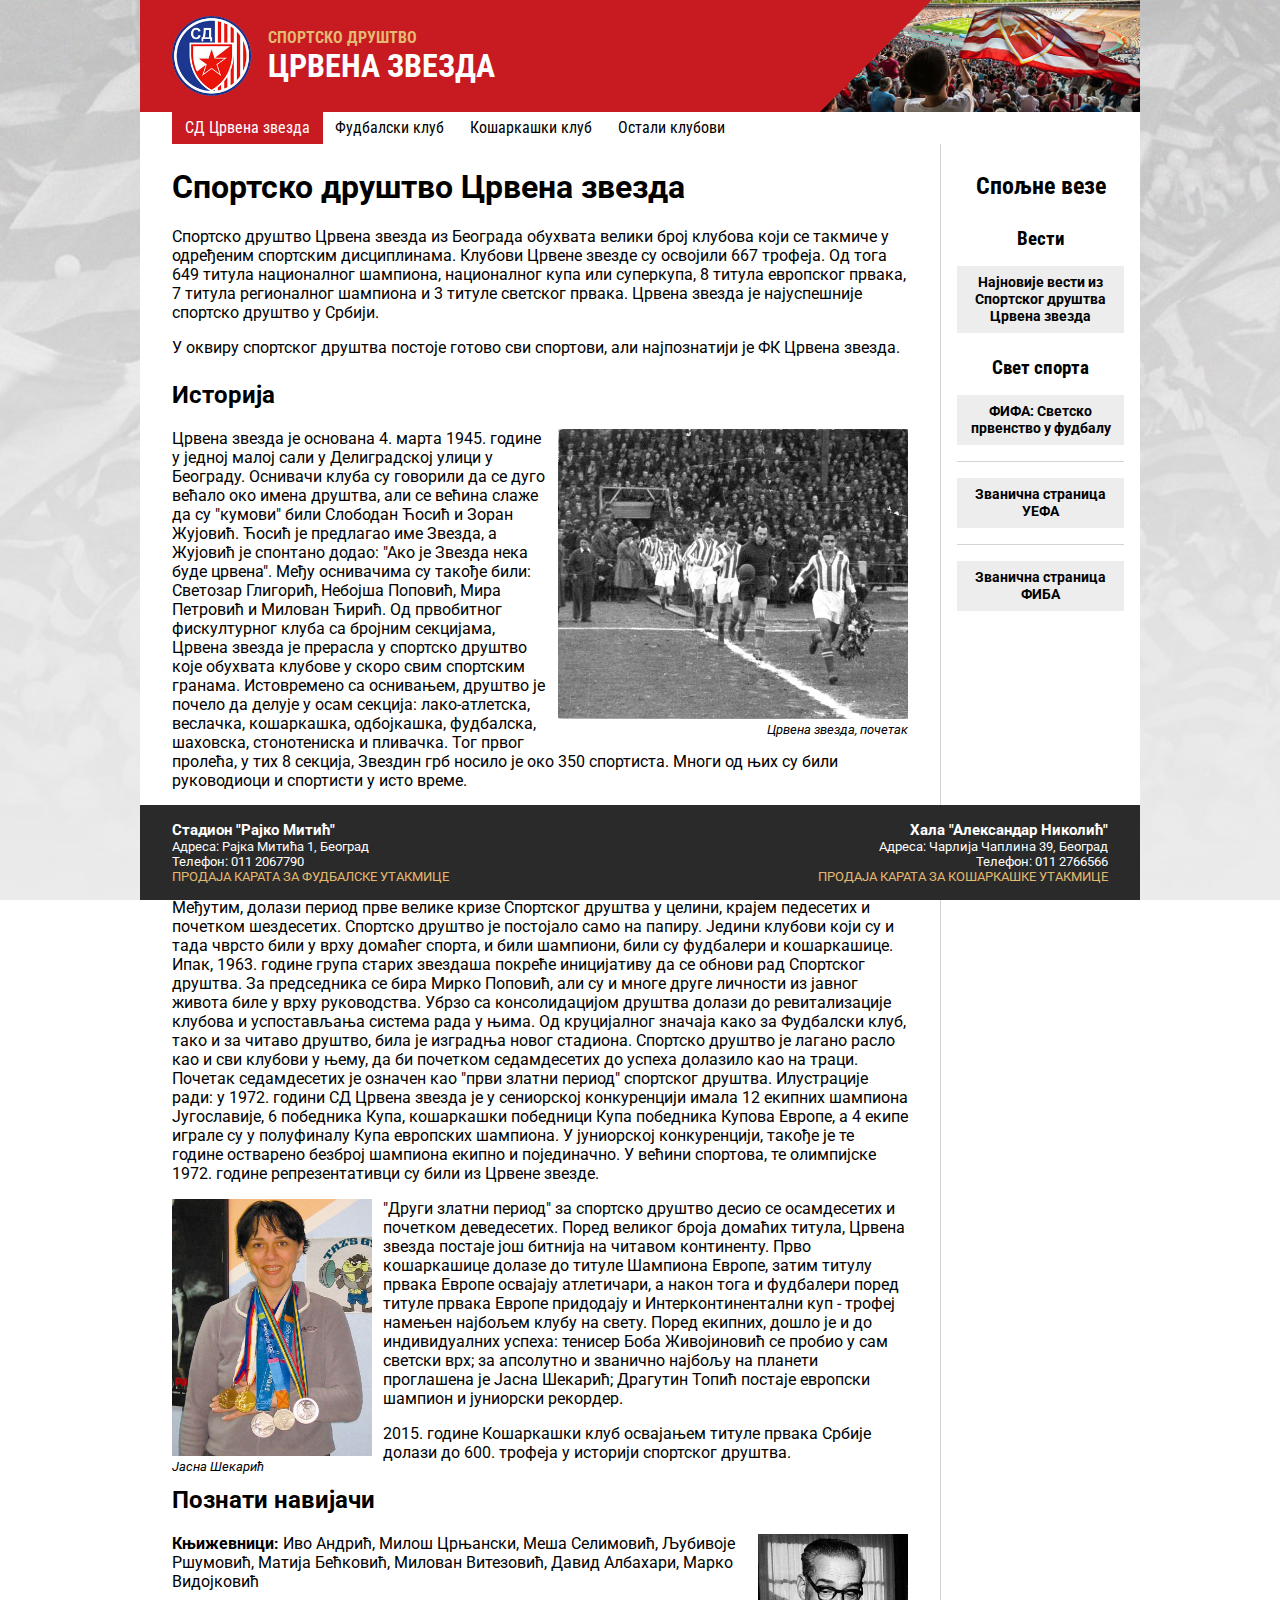
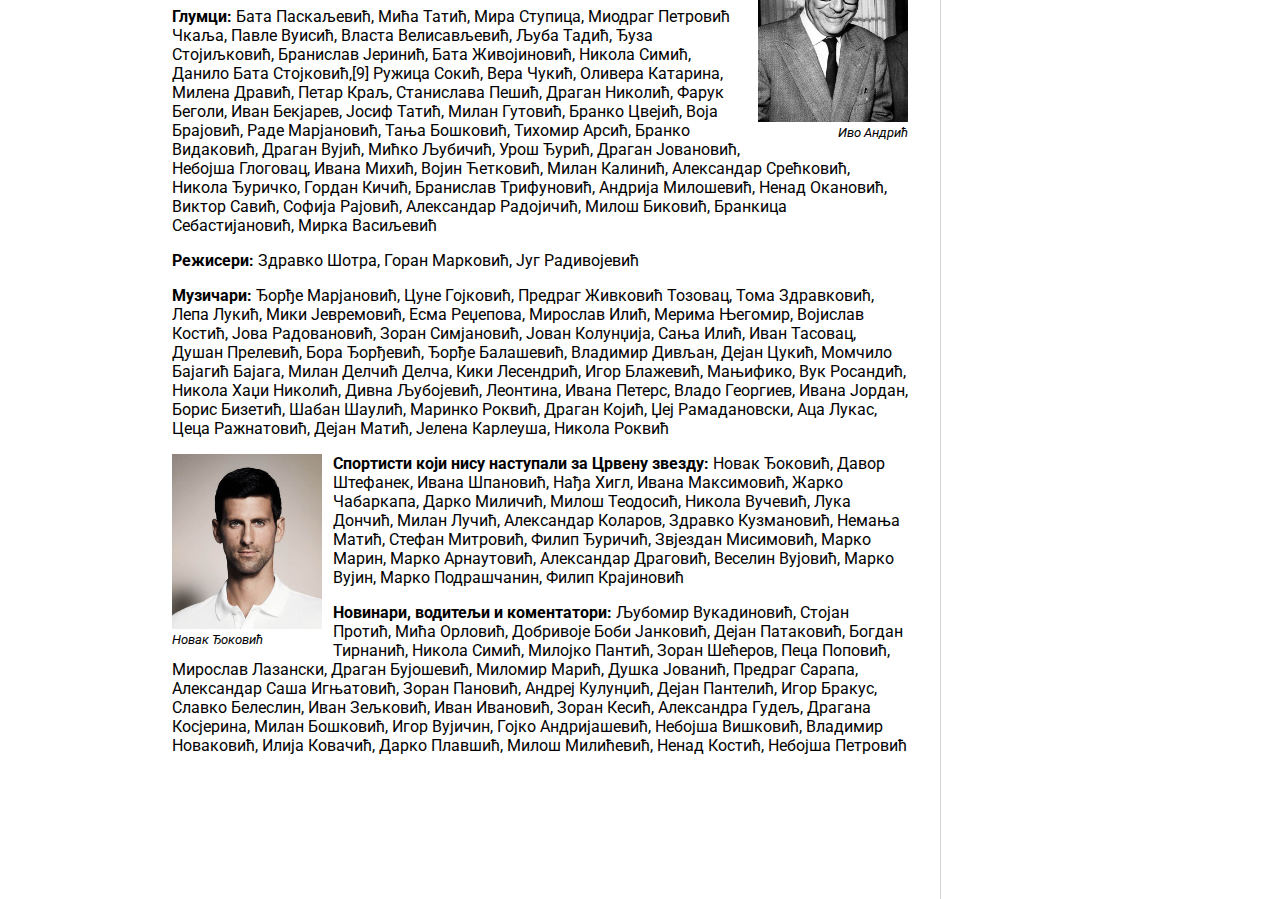
<file: index.html>
<!DOCTYPE html>
<html lang="sr">
	<head>
		<title>Спортско друштво Црвена звезда</title>
		<link rel="icon" type="image/x-icon" href="img/logo_sd_crvena_zvezda.png">
		<link rel="stylesheet" type="text/css" href="css/styles.css">
		<meta charset="utf-8">
		<meta name="viewport" content="width=device-width, initial-scale=1.0">
	</head>
	<body>

		<div class="wrapper">

			<!-- HEADER -->

			<header>
				<div class="logo">
					<img src="img/logo_sd_crvena_zvezda.png" alt="logo sportsko drustvo crvena zvezda">
					<div>
						<p>СПОРТСКО ДРУШТВО</p>
						<p class="big">ЦРВЕНА ЗВЕЗДА</p>
					</div>
				</div>
				<div class="container">
					<div class="mask"></div>
				</div>
				<div id="menuButton" onclick="showMenu()">
					<img src="img/menu.png">
				</div>
			</header>

			<!-- NAVIGACIJA -->

			<nav>
				<ul>
					<li><a class="active">СД Црвена звезда</a></li>
					<li><a href="fudbal.html">Фудбалски клуб</a></li>
					<li><a href="kosarka.html">Кошаркашки клуб</a></li>
					<li class="subMenu">
						<a href="javascript:void(0)" class="subButton">Остали клубови</a>
						<ul class="options">
							<li><a href="https://sr.wikipedia.org/wiki/%D0%9E%D0%9A_%D0%A6%D1%80%D0%B2%D0%B5%D0%BD%D0%B0_%D0%B7%D0%B2%D0%B5%D0%B7%D0%B4%D0%B0">Одбојка</a></li>
							<li><a href="https://sr.wikipedia.org/wiki/%D0%96%D0%9E%D0%9A_%D0%A6%D1%80%D0%B2%D0%B5%D0%BD%D0%B0_%D0%B7%D0%B2%D0%B5%D0%B7%D0%B4%D0%B0">Одбојка (женска)</a></li>
							<li><a href="https://sr.wikipedia.org/wiki/%D0%A0%D0%9A_%D0%A6%D1%80%D0%B2%D0%B5%D0%BD%D0%B0_%D0%B7%D0%B2%D0%B5%D0%B7%D0%B4%D0%B0">Рукомет</a></li>
							<li><a href="https://sr.wikipedia.org/wiki/%D0%96%D0%A0%D0%9A_%D0%A6%D1%80%D0%B2%D0%B5%D0%BD%D0%B0_%D0%B7%D0%B2%D0%B5%D0%B7%D0%B4%D0%B0">Рукомет (женски)</a></li>
							<li><a href="https://sr.wikipedia.org/wiki/%D0%92%D0%9A_%D0%A6%D1%80%D0%B2%D0%B5%D0%BD%D0%B0_%D0%B7%D0%B2%D0%B5%D0%B7%D0%B4%D0%B0">Ватерполо</a></li>
							<li><a href="https://sr.wikipedia.org/wiki/%D0%96%D0%92%D0%9A_%D0%A6%D1%80%D0%B2%D0%B5%D0%BD%D0%B0_%D0%B7%D0%B2%D0%B5%D0%B7%D0%B4%D0%B0">Ватерполо (женски)</a></li>
							<li><a href="https://sr.wikipedia.org/wiki/%D0%90%D0%9A_%D0%A6%D1%80%D0%B2%D0%B5%D0%BD%D0%B0_%D0%B7%D0%B2%D0%B5%D0%B7%D0%B4%D0%B0">Атлетика</a></li>
							<li><a href="https://sr.wikipedia.org/wiki/%D0%A2%D0%9A_%D0%A6%D1%80%D0%B2%D0%B5%D0%BD%D0%B0_%D0%B7%D0%B2%D0%B5%D0%B7%D0%B4%D0%B0">Тенис</a></li>
							<li><a href="https://sr.wikipedia.org/wiki/%D0%92%D0%B5%D1%81%D0%BB%D0%B0%D1%87%D0%BA%D0%B8_%D0%BA%D0%BB%D1%83%D0%B1_%D0%A6%D1%80%D0%B2%D0%B5%D0%BD%D0%B0_%D0%B7%D0%B2%D0%B5%D0%B7%D0%B4%D0%B0">Веслање</a></li>
							<li><a href="https://sr.wikipedia.org/wiki/%D0%A1%D0%9A_%D0%A6%D1%80%D0%B2%D0%B5%D0%BD%D0%B0_%D0%B7%D0%B2%D0%B5%D0%B7%D0%B4%D0%B0">Стрељаштво</a></li>
							<li><a href="https://sr.wikipedia.org/wiki/%D0%9C%D0%9A_%D0%A6%D1%80%D0%B2%D0%B5%D0%BD%D0%B0_%D0%B7%D0%B2%D0%B5%D0%B7%D0%B4%D0%B0">Мачевање</a></li>
							<li><a href="https://sr.wikipedia.org/wiki/%D0%A8%D0%9A_%D0%A6%D1%80%D0%B2%D0%B5%D0%BD%D0%B0_%D0%B7%D0%B2%D0%B5%D0%B7%D0%B4%D0%B0">Шах</a></li>
							<li><a href="https://sr.wikipedia.org/wiki/%D0%8F%D0%9A_%D0%A6%D1%80%D0%B2%D0%B5%D0%BD%D0%B0_%D0%B7%D0%B2%D0%B5%D0%B7%D0%B4%D0%B0">Џудо</a></li>
							<li><a href="https://sr.wikipedia.org/wiki/%D0%91%D0%BE%D0%BA%D1%81%D0%B5%D1%80%D1%81%D0%BA%D0%B8_%D0%BA%D0%BB%D1%83%D0%B1_%D0%A6%D1%80%D0%B2%D0%B5%D0%BD%D0%B0_%D0%B7%D0%B2%D0%B5%D0%B7%D0%B4%D0%B0">Бокс</a></li>
							<li><a href="https://sr.wikipedia.org/wiki/%D0%A1%D0%A2%D0%9A_%D0%A6%D1%80%D0%B2%D0%B5%D0%BD%D0%B0_%D0%B7%D0%B2%D0%B5%D0%B7%D0%B4%D0%B0">Стони тенис</a></li>
							<li><a href="https://sr.wikipedia.org/wiki/%D0%A1%D0%9A%D0%A5%D0%9B_%D0%A6%D1%80%D0%B2%D0%B5%D0%BD%D0%B0_%D0%B7%D0%B2%D0%B5%D0%B7%D0%B4%D0%B0">Хокеј на леду</a></li>
						</ul>
					</li>
				</ul>
			</nav>

			<!-- GLAVNI SADRZAJ -->
			<main>
				<section>
					<article>
						<h1>Спортско друштво Црвена звезда</h1>

						<p>Спортско друштво Црвена звезда из Београда обухвата велики број клубова који се такмиче у одређеним спортским дисциплинама. Клубови Црвене звезде су освојили 667 трофејa. Од тога 649 титула националног шампиона, националног купа или суперкупа, 8 титула европског првака, 7 титула регионалног шампиона и 3 титуле светског првака. Црвена звезда је најуспешније спортско друштво у Србији.</p>

						<p>У оквиру спортског друштва постоје готово сви спортови, али најпознатији је ФК Црвена звезда.</p>
					</article>

					<article>
						<h2>Историја</h2>

						<p>
							<div class="image-content-right">
								<a href="img/zvezda_osnivanje.jpg" target="_blank">
									<img src="img/zvezda_osnivanje.jpg" alt="prvi fudbalski tim crvena zvezda" width="350">
								</a>
								<p><i>Црвена звезда, почетак</i></p>
							</div>
							Црвена звезда је основана 4. марта 1945. године у једној малој сали у Делиградској улици у Београду. Оснивачи клуба су говорили да се дуго већало око имена друштва, али се већина слаже да су "кумови" били Слободан Ћосић и Зоран Жујовић. Ћосић је предлагао име Звезда, а Жујовић је спонтано додао: "Ако је Звезда нека буде црвена". Међу оснивачима су такође били: Светозар Глигорић, Небојша Поповић, Мира Петровић и Милован Ћирић. Од првобитног фискултурног клуба са бројним секцијама, Црвена звезда је прерасла у спортско друштво које обухвата клубове у скоро свим спортским гранама. Истовремено са оснивањем, друштво је почело да делује у осам секција: лако-атлетска, веслачка, кошаркашка, одбојкашка, фудбалска, шаховска, стонотениска и пливачка. Тог првог пролећа, у тих 8 секција, Звездин грб носило је око 350 спортиста. Многи од њих су били руководиоци и спортисти у исто време.
						</p>

						<p>Годину дана касније, Црвена звезда се спаја са фискултурним друштвом "Студент" и постаје Омладинско-студентско фискултурно друштво Црвена звезда. 1948. године секције друштва прерастају у клубове, а већ наредне 1949. године асоцијација тих клубова прераста у Спортско-друштво Црвена звезда. Убрзо се формирају и многи други клубови.</p>

						<p>Међутим, долази период прве велике кризе Спортског друштва у целини, крајем педесетих и почетком шездесетих. Спортско друштво је постојало само на папиру. Једини клубови који су и тада чврсто били у врху домаћег спорта, и били шампиони, били су фудбалери и кошаркашице. Ипак, 1963. године група старих звездаша покреће иницијативу да се обнови рад Спортског друштва. За председника се бира Мирко Поповић, али су и многе друге личности из јавног живота биле у врху руководства. Убрзо са консолидацијом друштва долази до ревитализације клубова и успостављања система рада у њима. Од круцијалног значаја како за Фудбалски клуб, тако и за читаво друштво, била је изградња новог стадиона. Спортско друштво је лагано расло као и сви клубови у њему, да би почетком седамдесетих до успеха долазило као на траци. Почетак седамдесетих је означен као "први златни период" спортског друштва. Илустрације ради: у 1972. години СД Црвена звезда је у сениорској конкуренцији имала 12 екипних шампиона Југославије, 6 победника Купа, кошаркашки победници Купа победника Купова Европе, а 4 екипе играле су у полуфиналу Купа европских шампиона. У јуниорској конкуренцији, такође је те године остварено безброј шампиона екипно и појединачно. У већини спортова, те oлимпијске 1972. године репрезентативци су били из Црвене звезде.</p>

						<p>
							<div class="image-content-left">
								<a href="img/jasna_sekaric.jpg" target="_blank">
									<img src="img/jasna_sekaric.jpg" alt="Jasna Sekaric" width="200">
								</a>
								<p><i>Јасна Шекарић</i></p>
							</div>
							"Други златни период" за спортско друштво десио се осамдесетих и почетком деведесетих. Поред великог броја домаћих титула, Црвена звезда постаје још битнија на читавом континенту. Прво кошаркашице долазе до титуле Шампиона Европе, затим титулу првака Европе освајају атлетичари, а након тога и фудбалери поред титуле првака Европе придодају и Интерконтинентални куп - трофеј намењен најбољем клубу на свету. Поред екипних, дошло је и до индивидуалних успеха: тенисер Боба Живојиновић се пробио у сам светски врх; за апсолутно и званично најбољу на планети проглашена је Јасна Шекарић; Драгутин Топић постаје европски шампион и јуниорски рекордер.
						</p>

						<p>2015. године Кошаркашки клуб освајањем титуле првака Србије долази до 600. трофеја у историји спортског друштва.</p>
					</article>
					<article>
						<h2>Познати навијачи</h2>

						<p>
							<div class="image-content-right">
								<a href="img/ivo_andric.jpg" target="_blank">
									<img src="img/ivo_andric.jpg" alt="Ivo Andric" width="150">
								</a>
								<p><i>Иво Андрић</i></p>
							</div>
							<b>Књижевници:</b>
							Иво Андрић, Милош Црњански, Меша Селимовић, Љубивоје Ршумовић, Матија Бећковић, Милован Витезовић, Давид Албахари, Марко Видојковић
						</p>

						<p><b>Глумци:</b> Бата Паскаљевић, Мића Татић, Мира Ступица, Миодраг Петровић Чкаља, Павле Вуисић, Власта Велисављевић, Љуба Тадић, Ђуза Стојиљковић, Бранислав Јеринић, Бата Живојиновић, Никола Симић, Данило Бата Стојковић,[9] Ружица Сокић, Вера Чукић, Оливера Катарина, Милена Дравић, Петар Краљ, Станислава Пешић, Драган Николић, Фарук Беголи, Иван Бекјарев, Јосиф Татић, Милан Гутовић, Бранко Цвејић, Воја Брајовић, Раде Марјановић, Тања Бошковић, Тихомир Арсић, Бранко Видаковић, Драган Вујић, Мићко Љубичић, Урош Ђурић, Драган Јовановић, Небојша Глоговац, Ивана Михић, Војин Ћетковић, Милан Калинић, Александар Срећковић, Никола Ђуричко, Гордан Кичић, Бранислав Трифуновић, Андрија Милошевић, Ненад Окановић, Виктор Савић, Софија Рајовић, Александар Радојичић, Милош Биковић, Бранкица Себастијановић, Мирка Васиљевић
						</p>

						<p><b>Режисери:</b> Здравко Шотра, Горан Марковић, Југ Радивојевић</p>

						<p><b>Музичари:</b> Ђорђе Марјановић, Цуне Гојковић, Предраг Живковић Тозовац, Тома Здравковић, Лепа Лукић, Мики Јевремовић, Есма Реџепова, Мирослав Илић, Мерима Његомир, Војислав Костић, Јова Радовановић, Зоран Симјановић, Јован Колунџија, Сања Илић, Иван Тасовац, Душан Прелевић, Бора Ђорђевић, Ђорђе Балашевић, Владимир Дивљан, Дејан Цукић, Момчило Бајагић Бајага, Милан Делчић Делча, Кики Лесендрић, Игор Блажевић, Мањифико, Вук Росандић, Никола Хаџи Николић, Дивна Љубојевић, Леонтина, Ивана Петерс, Владо Георгиев, Ивана Јордан, Борис Бизетић, Шабан Шаулић, Маринко Роквић, Драган Којић, Џеј Рамадановски, Аца Лукас, Цеца Ражнатовић, Дејан Матић, Јелена Карлеуша, Никола Роквић</p>

						<p>
						 	<div class="image-content-left">
								<a href="img/novak_djokovic.jpg" target="_blank">
									<img src="img/novak_djokovic.jpg" alt="Novak Djokovic" width="150">
								</a>
								<p><i>Новак Ђоковић</i></p>
							</div>
							<b>Спортисти који нису наступали за Црвену звезду:</b>
							Новак Ђоковић, Давор Штефанек, Ивана Шпановић, Нађа Хигл, Ивана Максимовић, Жарко Чабаркапа, Дарко Миличић, Милош Теодосић, Никола Вучевић, Лука Дончић, Милан Лучић, Александар Коларов, Здравко Кузмановић, Немања Матић, Стефан Митровић, Филип Ђуричић, Звјездан Мисимовић, Марко Марин, Марко Арнаутовић, Александар Драговић, Веселин Вујовић, Марко Вујин, Марко Подрашчанин, Филип Крајиновић
						</p>
						
						<p><b>Новинари, водитељи и коментатори:</b> Љубомир Вукадиновић, Стојан Протић, Мића Орловић, Добривоје Боби Јанковић, Дејан Патаковић, Богдан Тирнанић, Никола Симић, Милојко Пантић, Зоран Шећеров, Пеца Поповић, Мирослав Лазански, Драган Бујошевић, Миломир Марић, Душка Јованић, Предраг Сарапа, Александар Саша Игњатовић, Зоран Пановић, Андреј Кулунџић, Дејан Пантелић, Игор Бракус, Славко Белеслин, Иван Зељковић, Иван Ивановић, Зоран Кесић, Александра Гудељ, Драгана Косјерина, Милан Бошковић, Игор Вујичин, Гојко Андријашевић, Небојша Вишковић, Владимир Новаковић, Илија Ковачић, Дарко Плавшић, Милош Милићевић, Ненад Костић, Небојша Петровић</p>
					</article>
				</section>

				<!-- BOCNI SADRZAJ -->

				<aside>
					<h2>Спољне везе</h2>
					<h3>Вести</h3>
					<p><a href="http://hotsport.rs/kljucna-rec/crvena-zvezda/">Најновије вести из Спортског друштва Црвена звезда</a></p>				
					<h3>Свет спорта</h3>
					<p><a href="https://www.fifa.com/worldcup/">ФИФА: Светско првенство у фудбалу</a></p><hr>
					<p><a href="https://www.uefa.com/">Званична страница УЕФА</a></p><hr>
					<p><a href="http://www.fiba.basketball/">Званична страница ФИБА</a></p>
				</aside>
			</main>

			<!-- FOOTER -->

			<footer>
				<div>
					<h3>Стадион "Рајко Митић"</h3>
					<p>Адреса: Рајка Митића 1, Београд</p>
					<p>Телефон: 011 2067790</p>
					<p><a href="http://www.iticket.rs/">ПРОДАЈА КАРАТА ЗА ФУДБАЛСКЕ УТАКМИЦЕ</a></p>
				</div>
				<div class="right">
					<h3>Хала "Александар Николић"</h3>
					<p>Адреса: Чарлија Чаплина 39, Београд</p>
					<p>Телефон: 011 2766566</p>
					<p><a href="http://www.eventim.rs/rs/ulaznice/kk-crvena-zvezda-telekom-hala-pionir-beograd-335219/event.html">ПРОДАЈА КАРАТА ЗА КОШАРКАШКЕ УТАКМИЦЕ</a></p>
				</div>
			</footer>

		</div>
		<script src="js/script.js"></script>
	</body>
</html>
</file>
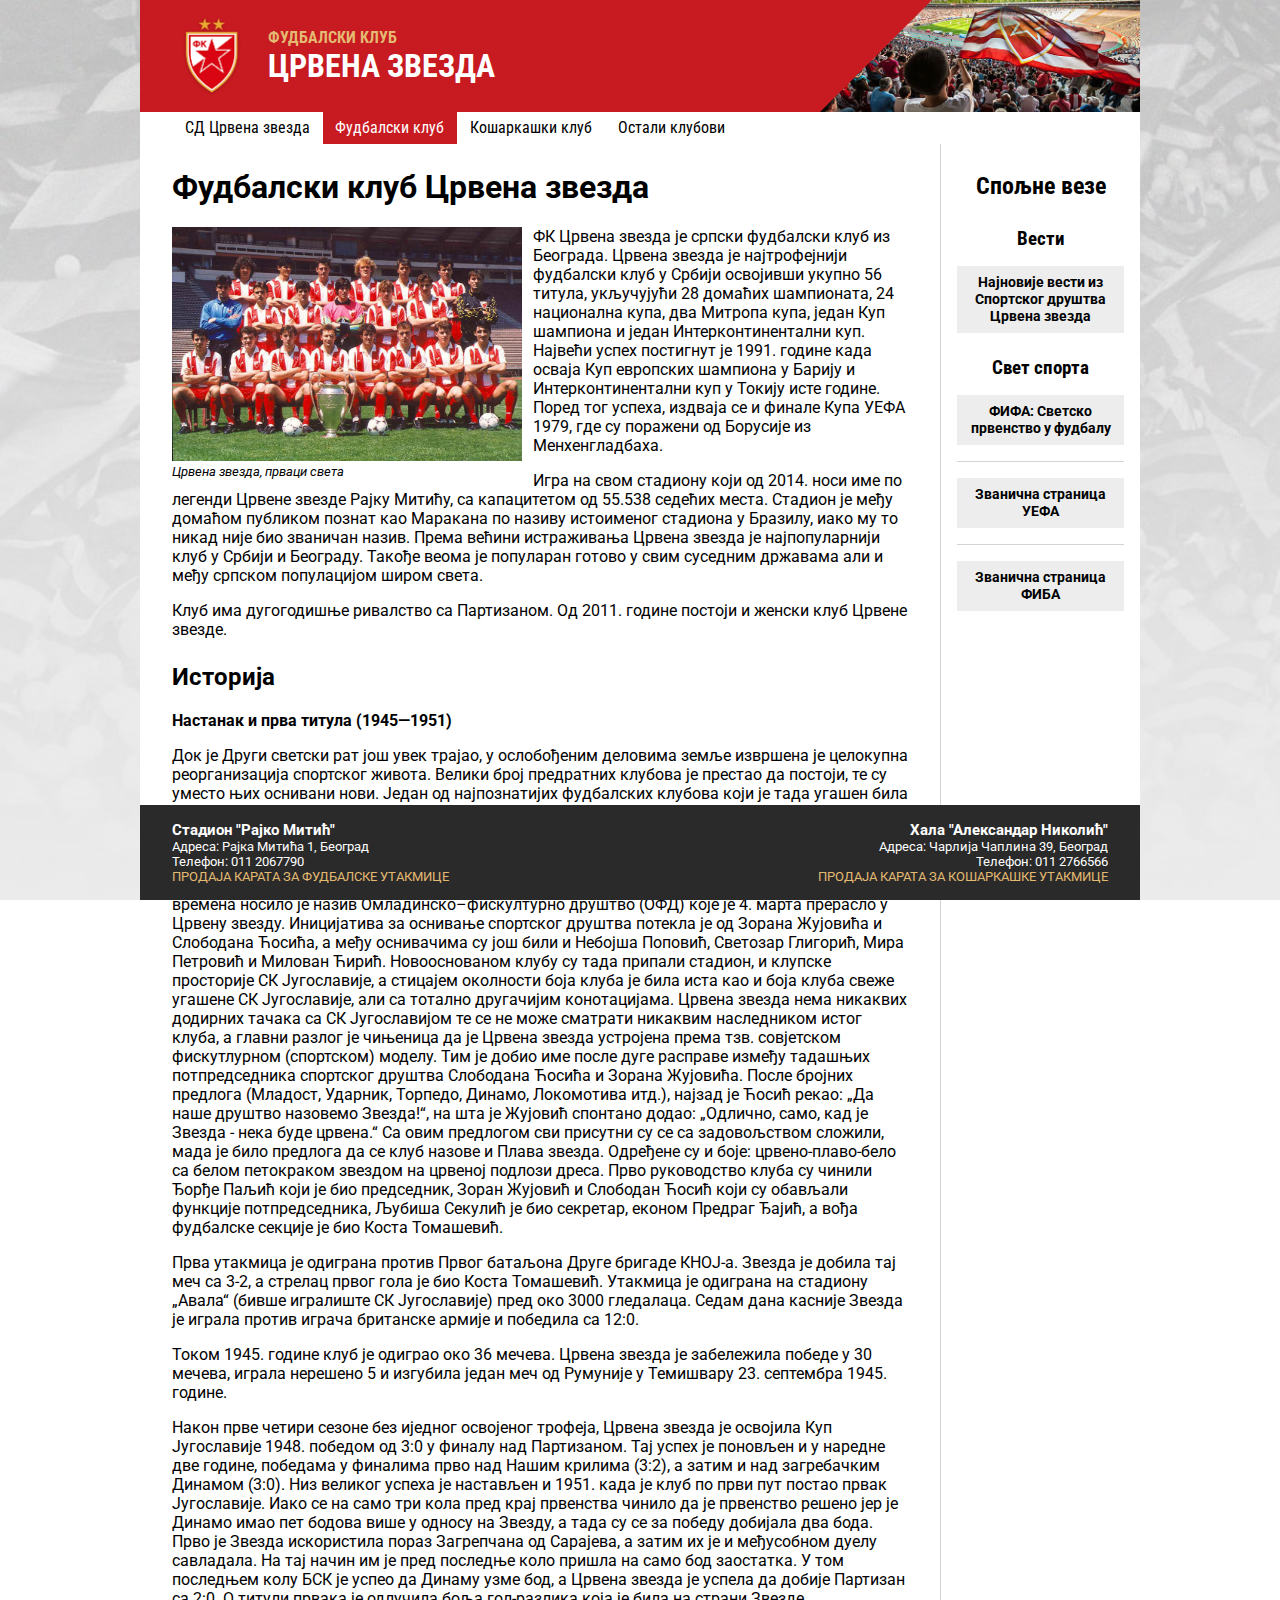
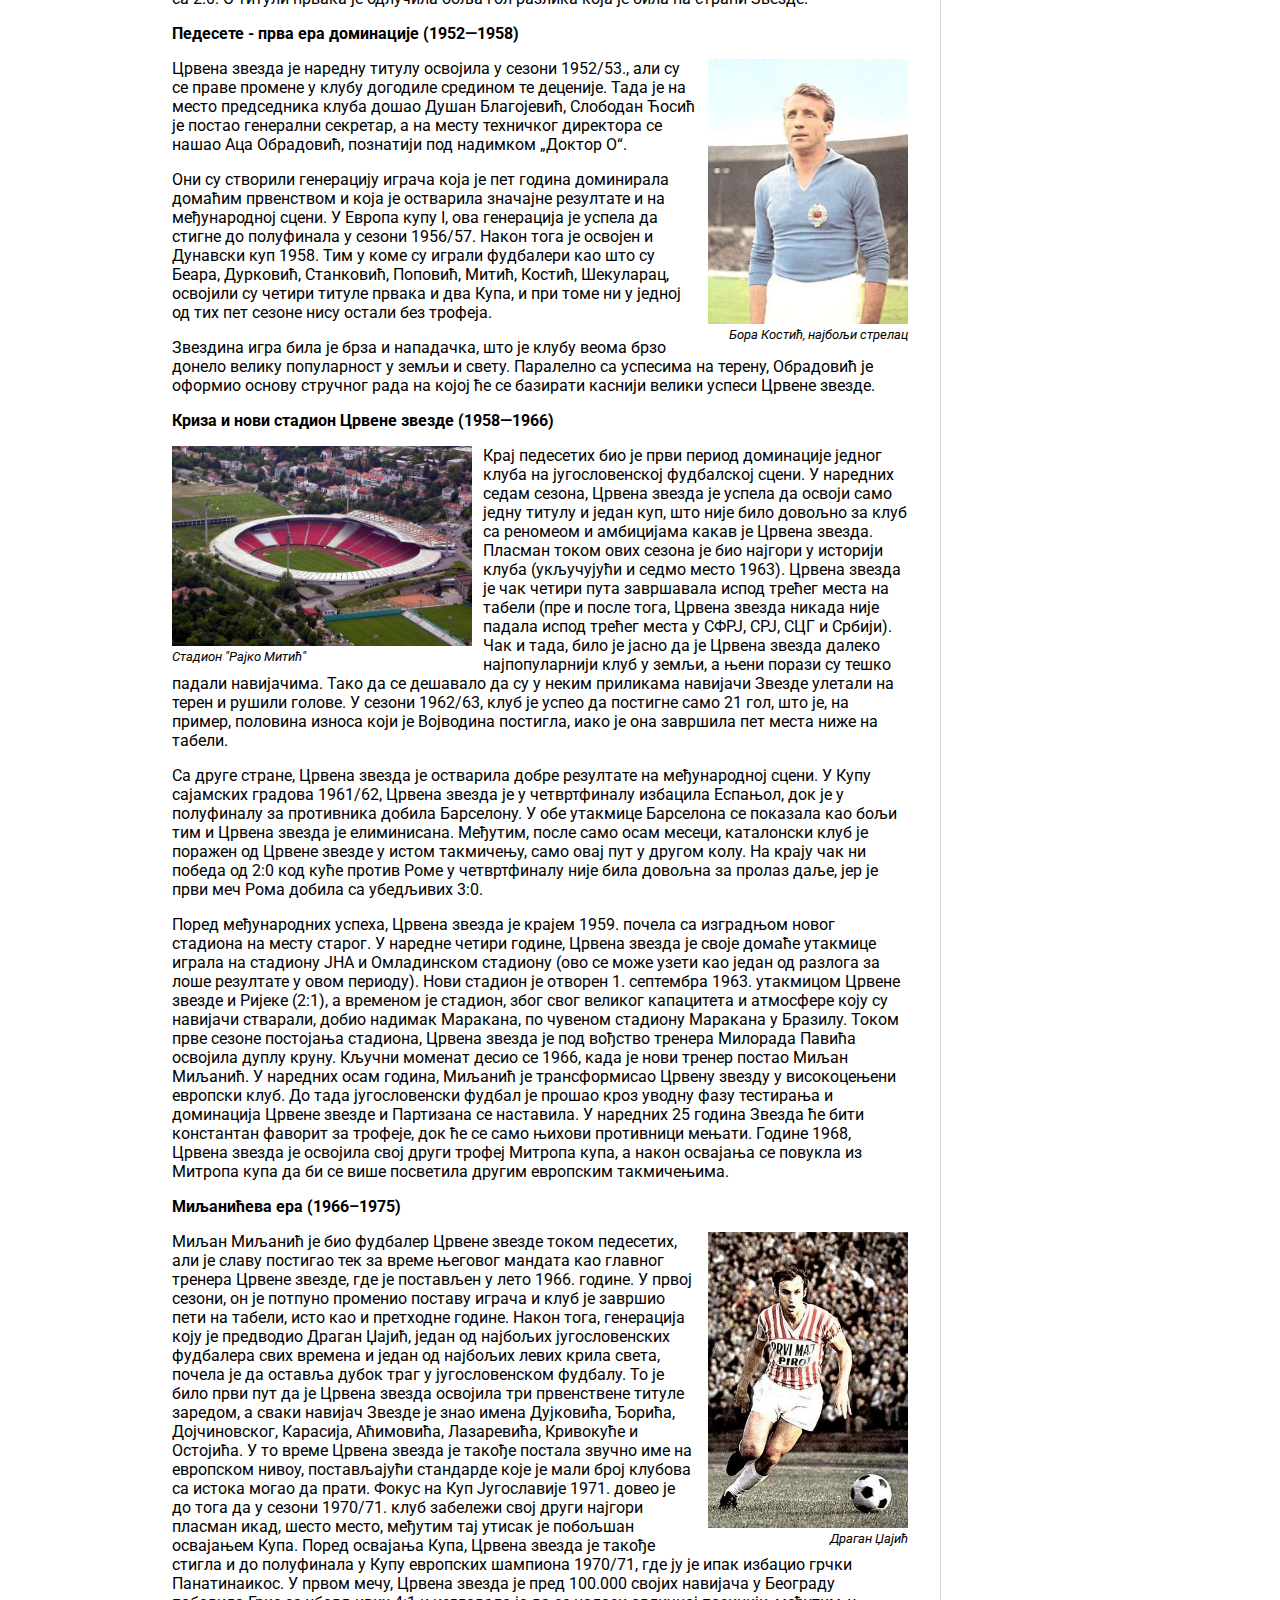
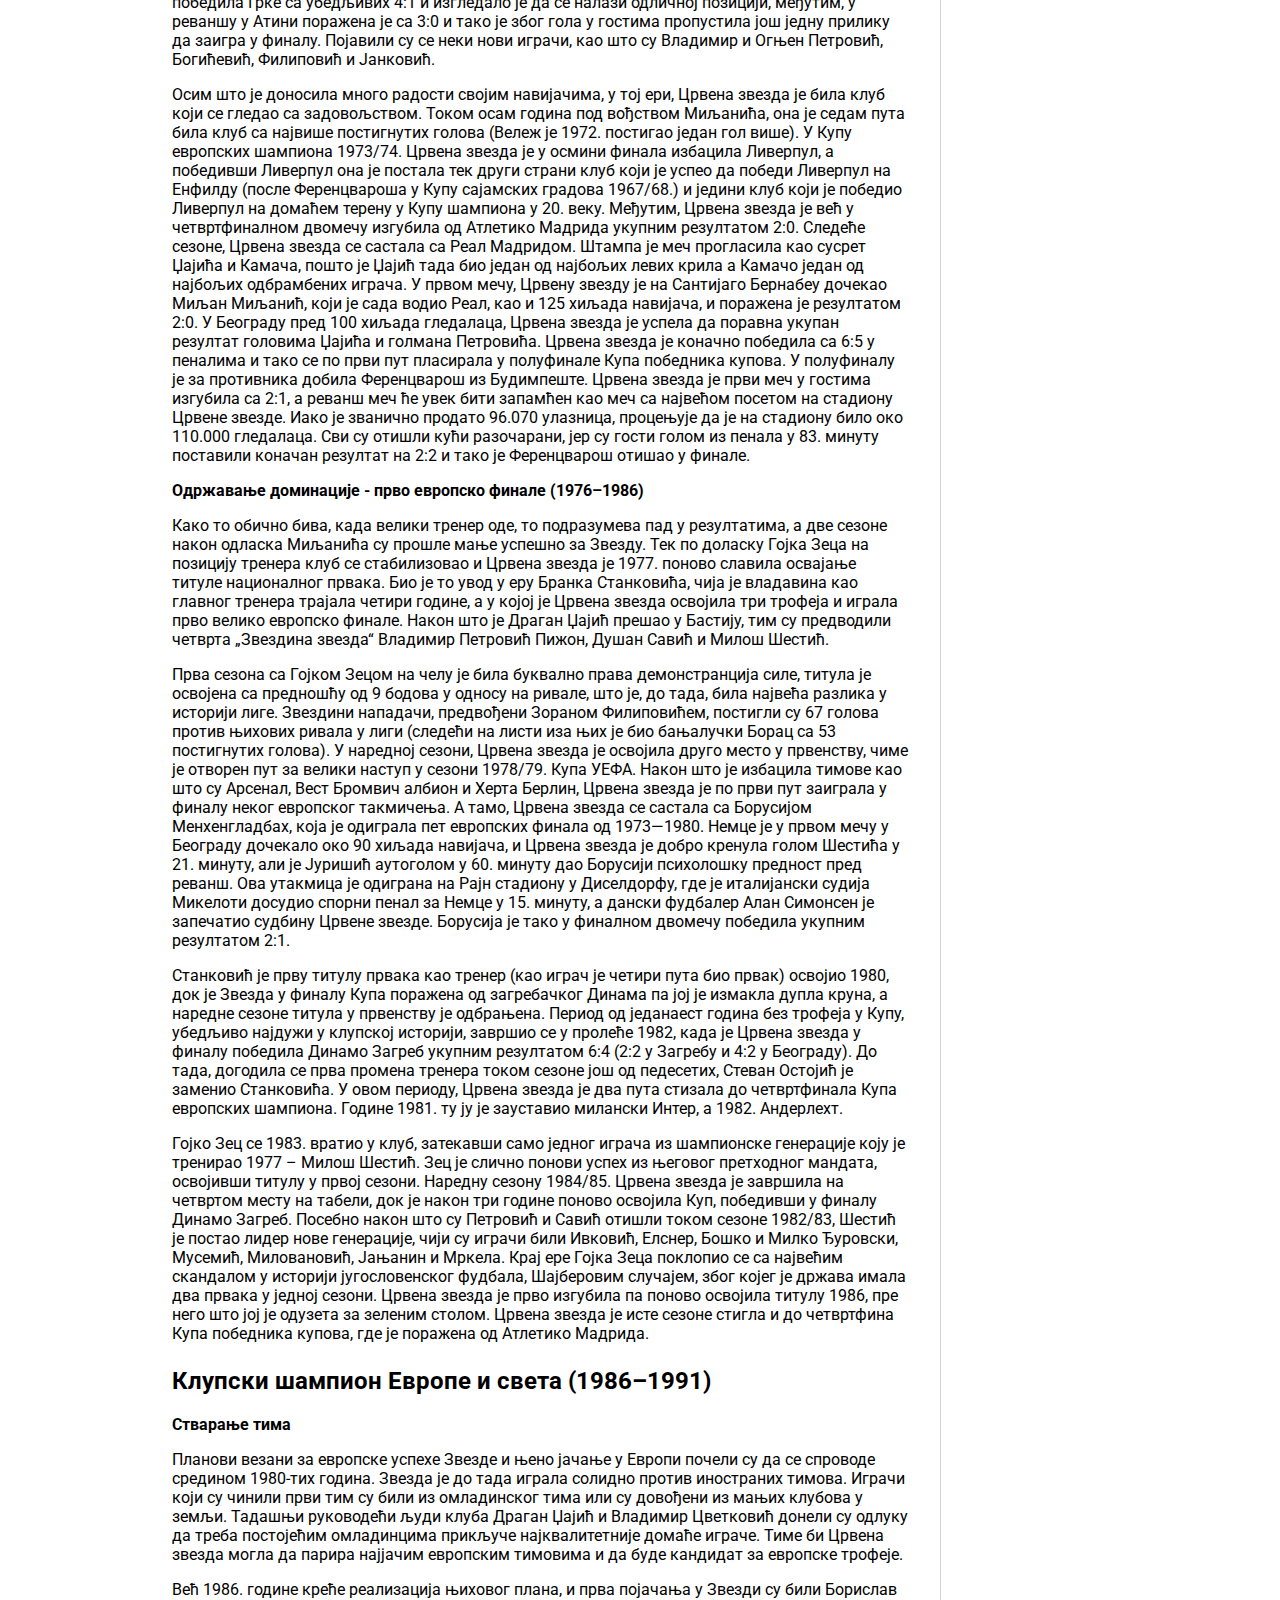
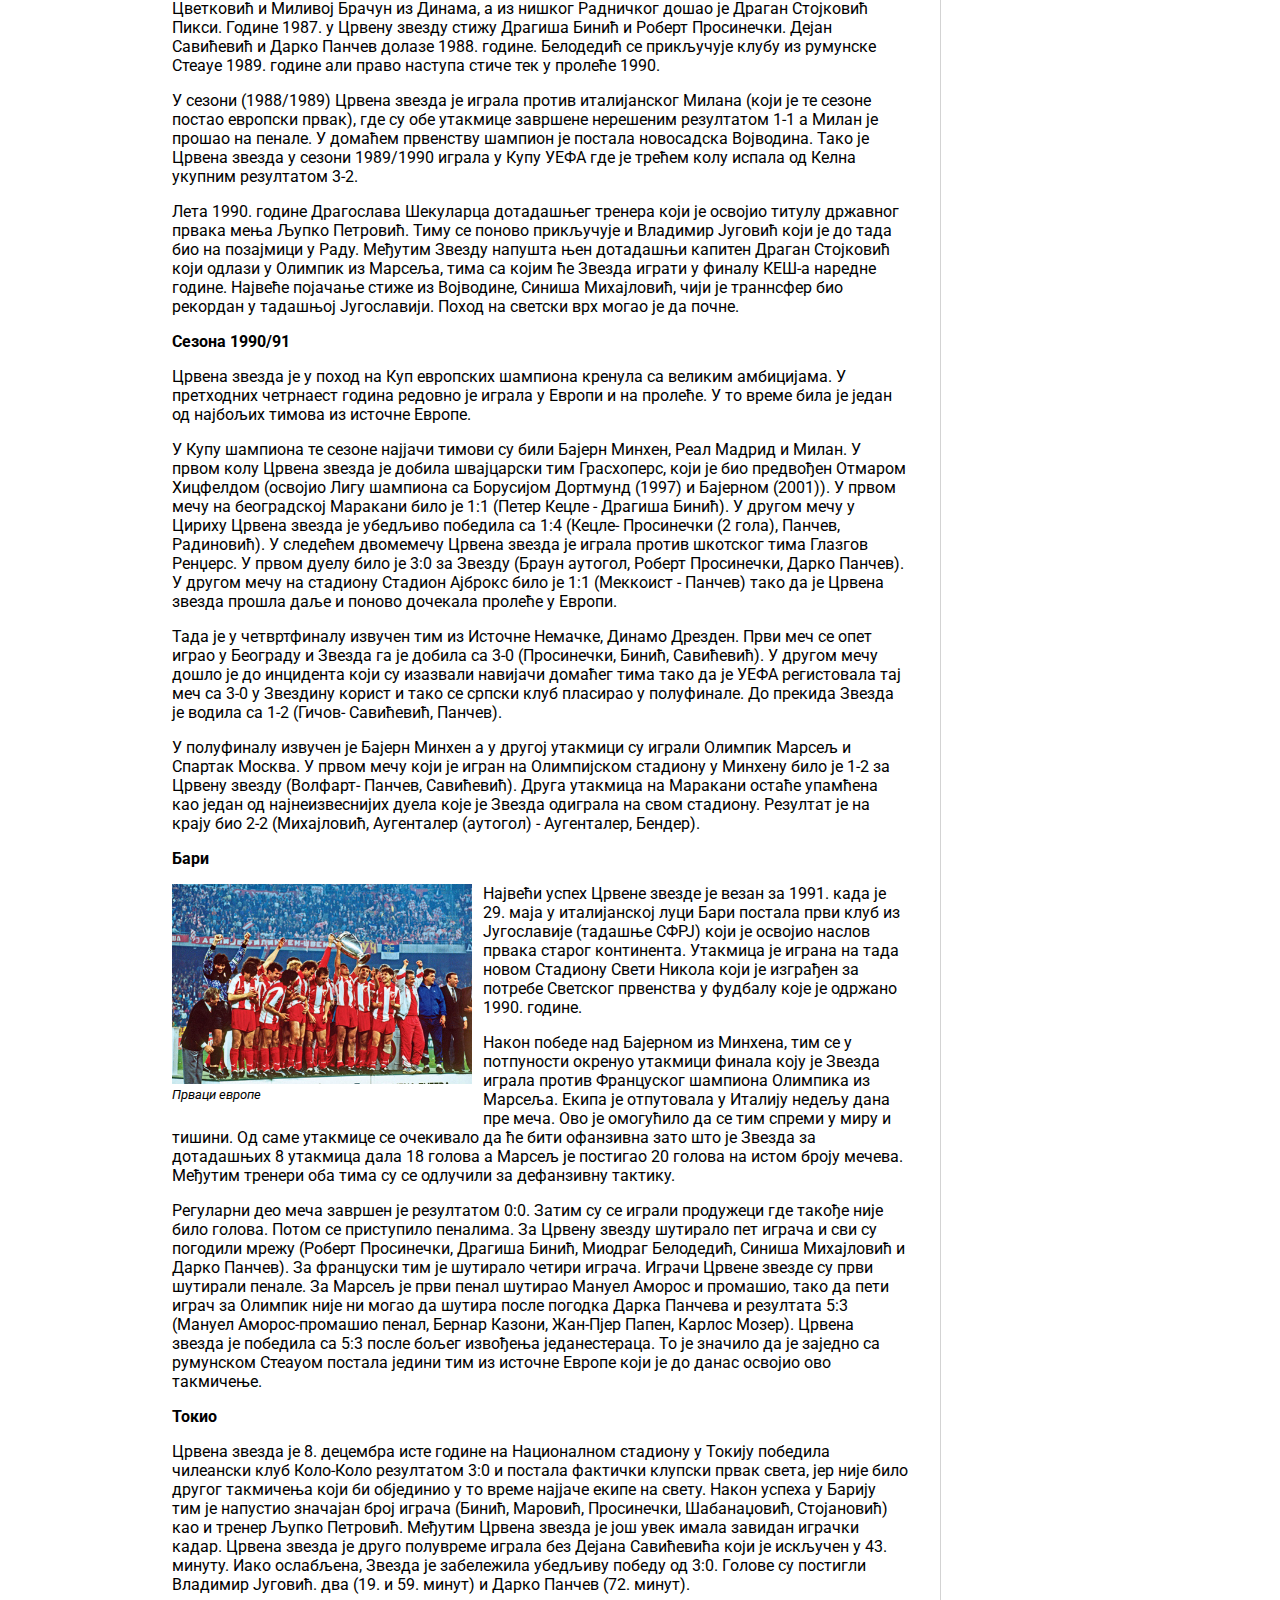
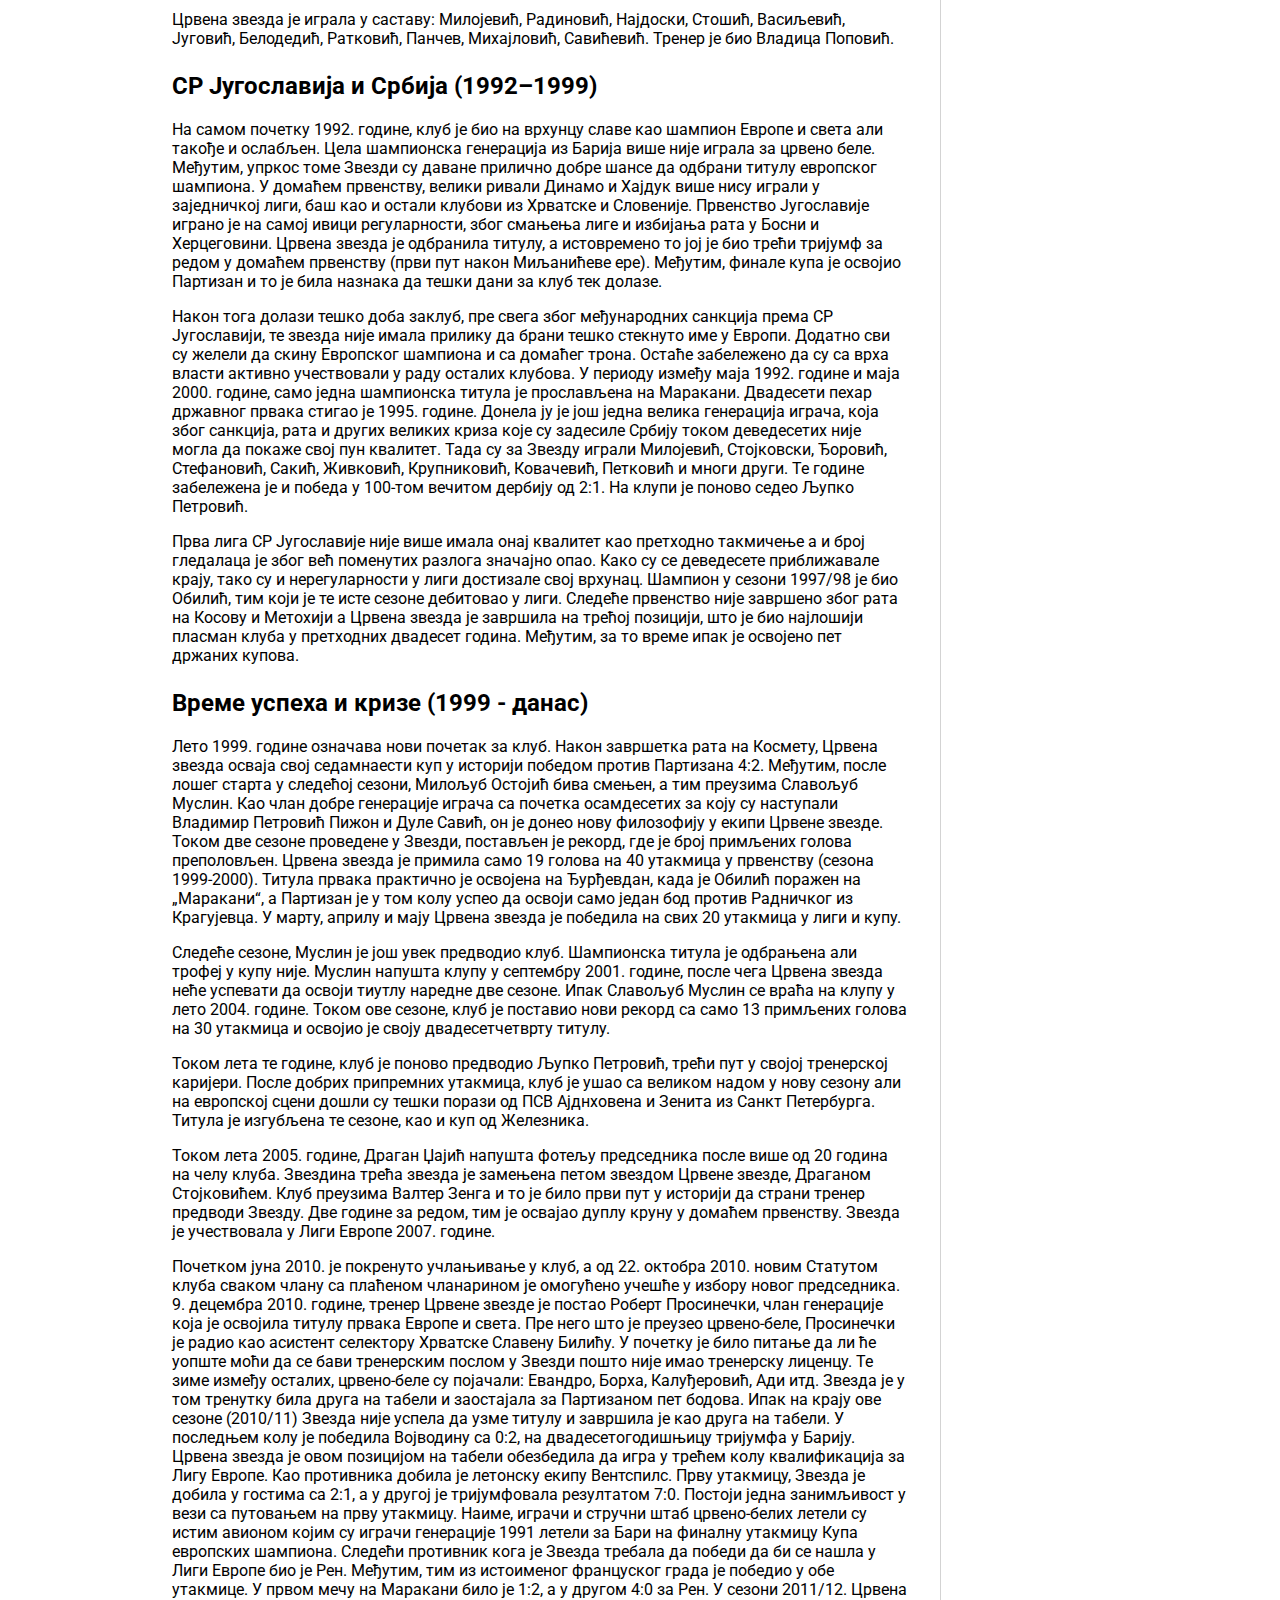
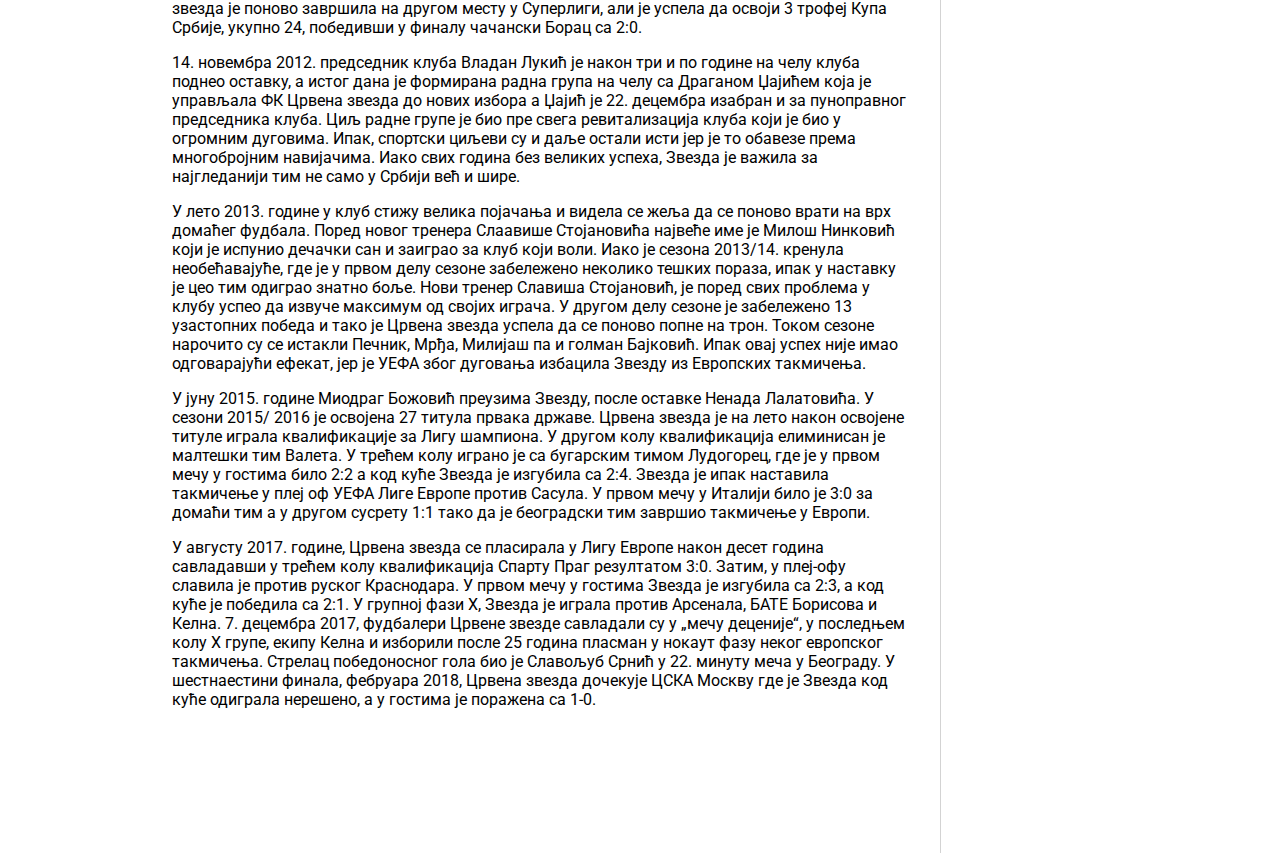
<file: fudbal.html>
<!DOCTYPE html>
<html lang="sr">
	<head>
		<title>Фудбалски клуб Црвена звезда</title>
		<link rel="icon" type="image/x-icon" href="img/logo_sd_crvena_zvezda.png">
		<link rel="stylesheet" type="text/css" href="css/styles.css">
		<meta charset="utf-8">
		<meta name="viewport" content="width=device-width, initial-scale=1.0">
	</head>
	<body>

		<div class="wrapper">

			<!-- HEADER -->

			<header>
				<div class="logo">
					<img src="img/logo_fk_crvena_zvezda.png" alt="logo fudbalski klub crvena zvezda">
					<div>
						<p>ФУДБАЛСКИ КЛУБ</p>
						<p class="big">ЦРВЕНА ЗВЕЗДА</p>
					</div>
				</div>
				<div class="container">
					<div class="mask"></div>
				</div>
				<div id="menuButton">
					<img src="img/menu.png">
				</div>
			</header>

			<!-- NAVIGACIJA -->

			<nav>
				<ul>
					<li><a href="index.html">СД Црвена звезда</a></li>
					<li><a class="active">Фудбалски клуб</a></li>
					<li><a href="kosarka.html">Кошаркашки клуб</a></li>
					<li class="subMenu">
						<a href="javascript:void(0)" class="subButton">Остали клубови</a>
						<ul class="options">
							<li><a href="https://sr.wikipedia.org/wiki/%D0%9E%D0%9A_%D0%A6%D1%80%D0%B2%D0%B5%D0%BD%D0%B0_%D0%B7%D0%B2%D0%B5%D0%B7%D0%B4%D0%B0">Одбојка</a></li>
							<li><a href="https://sr.wikipedia.org/wiki/%D0%96%D0%9E%D0%9A_%D0%A6%D1%80%D0%B2%D0%B5%D0%BD%D0%B0_%D0%B7%D0%B2%D0%B5%D0%B7%D0%B4%D0%B0">Одбојка (женска)</a></li>
							<li><a href="https://sr.wikipedia.org/wiki/%D0%A0%D0%9A_%D0%A6%D1%80%D0%B2%D0%B5%D0%BD%D0%B0_%D0%B7%D0%B2%D0%B5%D0%B7%D0%B4%D0%B0">Рукомет</a></li>
							<li><a href="https://sr.wikipedia.org/wiki/%D0%96%D0%A0%D0%9A_%D0%A6%D1%80%D0%B2%D0%B5%D0%BD%D0%B0_%D0%B7%D0%B2%D0%B5%D0%B7%D0%B4%D0%B0">Рукомет (женски)</a></li>
							<li><a href="https://sr.wikipedia.org/wiki/%D0%92%D0%9A_%D0%A6%D1%80%D0%B2%D0%B5%D0%BD%D0%B0_%D0%B7%D0%B2%D0%B5%D0%B7%D0%B4%D0%B0">Ватерполо</a></li>
							<li><a href="https://sr.wikipedia.org/wiki/%D0%96%D0%92%D0%9A_%D0%A6%D1%80%D0%B2%D0%B5%D0%BD%D0%B0_%D0%B7%D0%B2%D0%B5%D0%B7%D0%B4%D0%B0">Ватерполо (женски)</a></li>
							<li><a href="https://sr.wikipedia.org/wiki/%D0%90%D0%9A_%D0%A6%D1%80%D0%B2%D0%B5%D0%BD%D0%B0_%D0%B7%D0%B2%D0%B5%D0%B7%D0%B4%D0%B0">Атлетика</a></li>
							<li><a href="https://sr.wikipedia.org/wiki/%D0%A2%D0%9A_%D0%A6%D1%80%D0%B2%D0%B5%D0%BD%D0%B0_%D0%B7%D0%B2%D0%B5%D0%B7%D0%B4%D0%B0">Тенис</a></li>
							<li><a href="https://sr.wikipedia.org/wiki/%D0%92%D0%B5%D1%81%D0%BB%D0%B0%D1%87%D0%BA%D0%B8_%D0%BA%D0%BB%D1%83%D0%B1_%D0%A6%D1%80%D0%B2%D0%B5%D0%BD%D0%B0_%D0%B7%D0%B2%D0%B5%D0%B7%D0%B4%D0%B0">Веслање</a></li>
							<li><a href="https://sr.wikipedia.org/wiki/%D0%A1%D0%9A_%D0%A6%D1%80%D0%B2%D0%B5%D0%BD%D0%B0_%D0%B7%D0%B2%D0%B5%D0%B7%D0%B4%D0%B0">Стрељаштво</a></li>
							<li><a href="https://sr.wikipedia.org/wiki/%D0%9C%D0%9A_%D0%A6%D1%80%D0%B2%D0%B5%D0%BD%D0%B0_%D0%B7%D0%B2%D0%B5%D0%B7%D0%B4%D0%B0">Мачевање</a></li>
							<li><a href="https://sr.wikipedia.org/wiki/%D0%A8%D0%9A_%D0%A6%D1%80%D0%B2%D0%B5%D0%BD%D0%B0_%D0%B7%D0%B2%D0%B5%D0%B7%D0%B4%D0%B0">Шах</a></li>
							<li><a href="https://sr.wikipedia.org/wiki/%D0%8F%D0%9A_%D0%A6%D1%80%D0%B2%D0%B5%D0%BD%D0%B0_%D0%B7%D0%B2%D0%B5%D0%B7%D0%B4%D0%B0">Џудо</a></li>
							<li><a href="https://sr.wikipedia.org/wiki/%D0%91%D0%BE%D0%BA%D1%81%D0%B5%D1%80%D1%81%D0%BA%D0%B8_%D0%BA%D0%BB%D1%83%D0%B1_%D0%A6%D1%80%D0%B2%D0%B5%D0%BD%D0%B0_%D0%B7%D0%B2%D0%B5%D0%B7%D0%B4%D0%B0">Бокс</a></li>
							<li><a href="https://sr.wikipedia.org/wiki/%D0%A1%D0%A2%D0%9A_%D0%A6%D1%80%D0%B2%D0%B5%D0%BD%D0%B0_%D0%B7%D0%B2%D0%B5%D0%B7%D0%B4%D0%B0">Стони тенис</a></li>
							<li><a href="https://sr.wikipedia.org/wiki/%D0%A1%D0%9A%D0%A5%D0%9B_%D0%A6%D1%80%D0%B2%D0%B5%D0%BD%D0%B0_%D0%B7%D0%B2%D0%B5%D0%B7%D0%B4%D0%B0">Хокеј на леду</a></li>
						</ul>
					</li>
				</ul>
			</nav>

			<!-- GLAVNI SADRZAJ -->
			<main>
				<section>
					<article>
						<h1>Фудбалски клуб Црвена звезда</h1>

						<p>
							<div class="image-content-left">
								<a href="img/zvezda_prvaci.jpg" target="_blank">
									<img src="img/zvezda_prvaci.jpg" alt="crvena zvezda prvaci sveta" width="350">
								</a>
								<p><i>Црвена звезда, прваци света</i></p>
							</div>
							ФК Црвена звезда је српски фудбалски клуб из Београда. Црвена звезда је најтрофејнији фудбалски клуб у Србији освојивши укупно 56 титула, укључујући 28 домаћих шампионата, 24 национална купа, два Митропа купа, један Куп шампиона и један Интерконтинентални куп. Највећи успех постигнут је 1991. године када осваја Куп европских шампиона у Барију и Интерконтинентални куп у Токију исте године. Поред тог успеха, издваја се и финале Купа УЕФА 1979, где су поражени од Борусије из Менхенгладбаха.
						</p>

						<p>Игра на свом стадиону који од 2014. носи име по легенди Црвене звезде Рајку Митићу, са капацитетом од 55.538 седећих места. Стадион је међу домаћом публиком познат као Маракана по називу истоименог стадиона у Бразилу, иако му то никад није био званичан назив. Према већини истраживања Црвена звезда је најпопуларнији клуб у Србији и Београду. Такође веома је популаран готово у свим суседним државама али и међу српском популацијом широм света.</p>

						<p>Клуб има дугогодишње ривалство са Партизаном. Од 2011. године постоји и женски клуб Црвене звезде.</p>
					</article>

					<article>
						<h2>Историја</h2>

						<p><b>Настанак и прва титула (1945—1951)</b></p>
						<p>Док је Други светски рат још увек трајао, у ослобођеним деловима земље извршена је целокупна реорганизација спортског живота. Велики број предратних клубова је престао да постоји, те су уместо њих оснивани нови. Један од најпознатијих фудбалских клубова који је тада угашен била је београдска Југославија.</p>

						<p>Током фебруара 1945. године омладинци, чланови Уједињеног савеза антифашистичке омладине Србије, почели су припреме за оснивачку скупштину једног омладинског фискултурног друштва, са циљем да буде састављено од разних спортских секција. У духу тог времена носило је назив Омладинско–фискултурно друштво (ОФД) које је 4. марта прерасло у Црвену звезду. Иницијатива за оснивање спортског друштва потекла је од Зорана Жујовића и Слободана Ћосића, а међу оснивачима су још били и Небојша Поповић, Светозар Глигорић, Мира Петровић и Милован Ћирић. Новооснованом клубу су тада припали стадион, и клупске просторије СК Југославије, а стицајем околности боја клуба је била иста као и боја клуба свеже угашене СК Југославије, али са тотално другачијим конотацијама. Црвена звезда нема никаквих додирних тачака са СК Југославијом те се не може сматрати никаквим наследником истог клуба, а главни разлог је чињеница да је Црвена звезда устројена према тзв. совјетском фискутлурном (спортском) моделу. Тим је добио име после дуге расправе између тадашњих потпредседника спортског друштва Слободана Ћосића и Зорана Жујовића. После бројних предлога (Младост, Ударник, Торпедо, Динамо, Локомотива итд.), најзад је Ћосић рекао: „Да наше друштво назовемо Звезда!“, на шта је Жујовић спонтано додао: „Одлично, само, кад је Звезда - нека буде црвена.“ Са овим предлогом сви присутни су се са задовољством сложили, мада је било предлога да се клуб назове и Плава звезда. Одређене су и боје: црвено-плаво-бело са белом петокраком звездом на црвеној подлози дреса. Прво руководство клуба су чинили Ђорђе Паљић који је био председник, Зоран Жујовић и Слободан Ћосић који су обављали функције потпредседника, Љубиша Секулић је био секретар, економ Предраг Ђајић, а вођа фудбалске секције је био Коста Томашевић.</p>

						<p>Прва утакмица је одиграна против Првог батаљона Друге бригаде КНОЈ-а. Звезда је добила тај меч са 3-2, а стрелац првог гола је био Коста Томашевић. Утакмица је одиграна на стадиону „Авала“ (бивше игралиште СК Југославије) пред око 3000 гледалаца. Седам дана касније Звезда је играла против играча британске армије и победила са 12:0.</p>

						<p>Током 1945. године клуб је одиграо око 36 мечева. Црвена звезда је забележила победе у 30 мечева, играла нерешено 5 и изгубила један меч од Румуније у Темишвару 23. септембра 1945. године.</p>

						<p>Након прве четири сезоне без иједног освојеног трофеја, Црвена звезда је освојила Куп Југославије 1948. победом од 3:0 у финалу над Партизаном. Тај успех је поновљен и у наредне две године, победама у финалима прво над Нашим крилима (3:2), а затим и над загребачким Динамом (3:0). Низ великог успеха је настављен и 1951. када је клуб по први пут постао првак Југославије. Иако се на само три кола пред крај првенства чинило да је првенство решено јер је Динамо имао пет бодова више у односу на Звезду, а тада су се за победу добијала два бода. Прво је Звезда искористила пораз Загрепчана од Сарајева, а затим их је и међусобном дуелу савладала. На тај начин им је пред последње коло пришла на само бод заостатка. У том последњем колу БСК је успео да Динаму узме бод, а Црвена звезда је успела да добије Партизан са 2:0. О титули првака је одлучила боља гол-разлика која је била на страни Звезде.</p>

						<p><b>Педесете - прва ера доминације (1952—1958)</b></p>

						<p>
							<div class="image-content-right">
								<a href="img/bora_kostic.jpg" target="_blank">
									<img src="img/bora_kostic.jpg" alt="Bora Kostic" width="200">
								</a>
								<p><i>Бора Костић, најбољи стрелац</i></p>
							</div>
							Црвена звезда је наредну титулу освојила у сезони 1952/53., али су се праве промене у клубу догодиле средином те деценије. Тада је на место председника клуба дошао Душан Благојевић, Слободан Ћосић је постао генерални секретар, а на месту техничког директора се нашао Аца Обрадовић, познатији под надимком „Доктор О“.
						</p>

						<p>Они су створили генерацију играча која је пет година доминирала домаћим првенством и која је остварила значајне резултате и на међународној сцени. У Европа купу I, ова генерација је успела да стигне до полуфинала у сезони 1956/57. Након тога је освојен и Дунавски куп 1958. Тим у коме су играли фудбалери као што су Беара, Дурковић, Станковић, Поповић, Митић, Костић, Шекуларац, освојили су четири титуле првака и два Купа, и при томе ни у једној од тих пет сезоне нису остали без трофеја.</p>

						<p>Звездина игра била је брза и нападачка, што је клубу веома брзо донело велику популарност у земљи и свету. Паралелно са успесима на терену, Обрадовић је оформио основу стручног рада на којој ће се базирати каснији велики успеси Црвене звезде.</p>

						<p><b>Криза и нови стадион Црвене звезде (1958—1966)</b></p>

						<p>
							<div class="image-content-left">
								<a href="img/marakana.jpg" target="_blank">
									<img src="img/marakana.jpg" alt="Marakana stadion Rajko Mitic" width="300">
								</a>
								<p><i>Стадион "Рајко Митић"</i></p>
							</div>
							Крај педесетих био је први период доминације једног клуба на југословенској фудбалској сцени. У наредних седам сезона, Црвена звезда је успела да освоји само једну титулу и један куп, што није било довољно за клуб са реномеом и амбицијама какав је Црвена звезда. Пласман током ових сезона је био најгори у историји клуба (укључујући и седмо место 1963). Црвена звезда је чак четири пута завршавала испод трећег места на табели (пре и после тога, Црвена звезда никада није падала испод трећег места у СФРЈ, СРЈ, СЦГ и Србији). Чак и тада, било је јасно да је Црвена звезда далеко најпопуларнији клуб у земљи, а њени порази су тешко падали навијачима. Тако да се дешавало да су у неким приликама навијачи Звезде улетали на терен и рушили голове. У сезони 1962/63, клуб је успео да постигне само 21 гол, што је, на пример, половина износа који је Војводина постигла, иако је она завршила пет места ниже на табели.
						</p>


						<p>Са друге стране, Црвена звезда је остварила добре резултате на међународној сцени. У Купу сајамских градова 1961/62, Црвена звезда је у четвртфиналу избацила Еспањол, док је у полуфиналу за противника добила Барселону. У обе утакмице Барселона се показала као бољи тим и Црвена звезда је елиминисана. Међутим, после само осам месеци, каталонски клуб је поражен од Црвене звезде у истом такмичењу, само овај пут у другом колу. На крају чак ни победа од 2:0 код куће против Роме у четвртфиналу није била довољна за пролаз даље, јер је први меч Рома добила са убедљивих 3:0.</p>

						<p>Поред међународних успеха, Црвена звезда је крајем 1959. почела са изградњом новог стадиона на месту старог. У наредне четири године, Црвена звезда је своје домаће утакмице играла на стадиону ЈНА и Омладинском стадиону (ово се може узети као један од разлога за лоше резултате у овом периоду). Нови стадион је отворен 1. септембра 1963. утакмицом Црвене звезде и Ријеке (2:1), а временом је стадион, због свог великог капацитета и атмосфере коју су навијачи стварали, добио надимак Маракана, по чувеном стадиону Маракана у Бразилу. Током прве сезоне постојања стадиона, Црвена звезда је под вођство тренера Милорада Павића освојила дуплу круну. Кључни моменат десио се 1966, када је нови тренер постао Миљан Миљанић. У наредних осам година, Миљанић је трансформисао Црвену звезду у високоцењени европски клуб. До тада југословенски фудбал је прошао кроз уводну фазу тестирања и доминација Црвене звезде и Партизана се наставила. У наредних 25 година Звезда ће бити константан фаворит за трофеје, док ће се само њихови противници мењати. Године 1968, Црвена звезда је освојила свој други трофеј Митропа купа, а након освајања се повукла из Митропа купа да би се више посветила другим европским такмичењима.</p>

						<p><b>Миљанићева ера (1966–1975)</b></p>

						<p>
							<div class="image-content-right">
								<a href="img/dragan_dzajic.jpg" target="_blank">
									<img src="img/dragan_dzajic.jpg" alt="Dragan Dzajic" width="200">
								</a>
								<p><i>Драган Џајић</i></p>
							</div>
							Миљан Миљанић је био фудбалер Црвене звезде током педесетих, али је славу постигао тек за време његовог мандата као главног тренера Црвене звезде, где је постављен у лето 1966. године. У првој сезони, он је потпуно променио поставу играча и клуб је завршио пети на табели, исто као и претходне године. Након тога, генерација коју је предводио Драган Џајић, један од најбољих југословенских фудбалера свих времена и један од најбољих левих крила света, почела је да оставља дубок траг у југословенском фудбалу. То је било први пут да је Црвена звезда освојила три првенствене титуле заредом, а сваки навијач Звезде је знао имена Дујковића, Ђорића, Дојчиновског, Карасија, Аћимовића, Лазаревића, Кривокуће и Остојића. У то време Црвена звезда је такође постала звучно име на европском нивоу, постављајући стандарде које је мали број клубова са истока могао да прати. Фокус на Куп Југославије 1971. довео је до тога да у сезони 1970/71. клуб забележи свој други најгори пласман икад, шесто место, међутим тај утисак је побољшан освајањем Купа. Поред освајања Купа, Црвена звезда је такође стигла и до полуфинала у Купу европских шампиона 1970/71, где ју је ипак избацио грчки Панатинаикос. У првом мечу, Црвена звезда је пред 100.000 својих навијача у Београду победила Грке са убедљивих 4:1 и изгледало је да се налази одличној позицији, међутим, у реваншу у Атини поражена је са 3:0 и тако је због гола у гостима пропустила још једну прилику да заигра у финалу. Појавили су се неки нови играчи, као што су Владимир и Огњен Петровић, Богићевић, Филиповић и Јанковић.
						</p>

						<p>Осим што је доносила много радости својим навијачима, у тој ери, Црвена звезда је била клуб који се гледао са задовољством. Током осам година под вођством Миљанића, она је седам пута била клуб са највише постигнутих голова (Вележ је 1972. постигао један гол више). У Купу европских шампиона 1973/74. Црвена звезда је у осмини финала избацила Ливерпул, а победивши Ливерпул она је постала тек други страни клуб који је успео да победи Ливерпул на Енфилду (после Ференцвароша у Купу сајамских градова 1967/68.) и једини клуб који је победио Ливерпул на домаћем терену у Купу шампиона у 20. веку. Међутим, Црвена звезда је већ у четвртфиналном двомечу изгубила од Атлетико Мадрида укупним резултатом 2:0. Следеће сезоне, Црвена звезда се састала са Реал Мадридом. Штампа је меч прогласила као сусрет Џајића и Камача, пошто је Џајић тада био један од најбољих левих крила а Камачо један од најбољих одбрамбених играча. У првом мечу, Црвену звезду је на Сантијаго Бернабеу дочекао Миљан Миљанић, који је сада водио Реал, као и 125 хиљада навијача, и поражена је резултатом 2:0. У Београду пред 100 хиљада гледалаца, Црвена звезда је успела да поравна укупан резултат головима Џајића и голмана Петровића. Црвена звезда је коначно победила са 6:5 у пеналима и тако се по први пут пласирала у полуфинале Купа победника купова. У полуфиналу је за противника добила Ференцварош из Будимпеште. Црвена звезда је први меч у гостима изгубила са 2:1, а реванш меч ће увек бити запамћен као меч са највећом посетом на стадиону Црвене звезде. Иако је званично продато 96.070 улазница, процењује да је на стадиону било око 110.000 гледалаца. Сви су отишли кући разочарани, јер су гости голом из пенала у 83. минуту поставили коначан резултат на 2:2 и тако је Ференцварош отишао у финале.</p>

						<p><b>Одржавање доминације - прво европско финале (1976–1986)</b></p>

						<p>Како то обично бива, када велики тренер оде, то подразумева пад у резултатима, а две сезоне након одласка Миљанића су прошле мање успешно за Звезду. Тек по доласку Гојка Зеца на позицију тренера клуб се стабилизовао и Црвена звезда је 1977. поново славила освајање титуле националног првака. Био је то увод у еру Бранка Станковића, чија је владавина као главног тренера трајала четири године, а у којој је Црвена звезда освојила три трофеја и играла прво велико европско финале. Након што је Драган Џајић прешао у Бастију, тим су предводили четврта „Звездина звезда“ Владимир Петровић Пижон, Душан Савић и Милош Шестић.</p>

						<p>Прва сезона са Гојком Зецом на челу је била буквално права демонстранција силе, титула је освојена са предношћу од 9 бодова у односу на ривале, што је, до тада, била највећа разлика у историји лиге. Звездини нападачи, предвођени Зораном Филиповићем, постигли су 67 голова против њихових ривала у лиги (следећи на листи иза њих је био бањалучки Борац са 53 постигнутих голова). У наредној сезони, Црвена звезда је освојила друго место у првенству, чиме је отворен пут за велики наступ у сезони 1978/79. Купа УЕФА. Након што је избацила тимове као што су Арсенал, Вест Бромвич албион и Херта Берлин, Црвена звезда је по први пут заиграла у финалу неког европског такмичења. А тамо, Црвена звезда се састала са Борусијом Менхенгладбах, која је одиграла пет европских финала од 1973—1980. Немце је у првом мечу у Београду дочекало око 90 хиљада навијача, и Црвена звезда је добро кренула голом Шестића у 21. минуту, али је Јуришић аутоголом у 60. минуту дао Борусији психолошку предност пред реванш. Ова утакмица је одиграна на Рајн стадиону у Диселдорфу, где је италијански судија Микелоти досудио спорни пенал за Немце у 15. минуту, а дански фудбалер Алан Симонсен је запечатио судбину Црвене звезде. Борусија је тако у финалном двомечу победила укупним резултатом 2:1.</p>

						<p>Станковић је прву титулу првака као тренер (као играч је четири пута био првак) освојио 1980, док је Звезда у финалу Купа поражена од загребачког Динама па јој је измакла дупла круна, а наредне сезоне титула у првенству је одбрањена. Период од једанаест година без трофеја у Купу, убедљиво најдужи у клупској историји, завршио се у пролеће 1982, када је Црвена звезда у финалу победила Динамо Загреб укупним резултатом 6:4 (2:2 у Загребу и 4:2 у Београду). До тада, догодила се прва промена тренера током сезоне још од педесетих, Стеван Остојић је заменио Станковића. У овом периоду, Црвена звезда је два пута стизала до четвртфинала Купа европских шампиона. Године 1981. ту ју је зауставио милански Интер, а 1982. Андерлехт.</p>

						<p>Гојко Зец се 1983. вратио у клуб, затекавши само једног играча из шампионске генерације коју је тренирао 1977 – Милош Шестић. Зец је слично понови успех из његовог претходног мандата, освојивши титулу у првој сезони. Наредну сезону 1984/85. Црвена звезда је завршила на четвртом месту на табели, док је након три године поново освојила Куп, победивши у финалу Динамо Загреб. Посебно након што су Петровић и Савић отишли током сезоне 1982/83, Шестић је постао лидер нове генерације, чији су играчи били Ивковић, Елснер, Бошко и Милко Ђуровски, Мусемић, Миловановић, Јањанин и Мркела. Крај ере Гојка Зеца поклопио се са највећим скандалом у историји југословенског фудбала, Шајберовим случајем, због којег је држава имала два првака у једној сезони. Црвена звезда је прво изгубила па поново освојила титулу 1986, пре него што јој је одузета за зеленим столом. Црвена звезда је исте сезоне стигла и до четвртфина Купа победника купова, где је поражена од Атлетико Мадрида.</p>

						<h2>Клупски шампион Европе и света (1986–1991)</h2>

						<p><b>Стварање тима</b></p>
						
						<p>Планови везани за европске успехе Звезде и њено јачање у Европи почели су да се спроводе средином 1980-тих година. Звезда је до тада играла солидно против иностраних тимова. Играчи који су чинили први тим су били из омладинског тима или су довођени из мањих клубова у земљи. Тадашњи руководећи људи клуба Драган Џајић и Владимир Цветковић донели су одлуку да треба постојећим омладинцима прикључе најквалитетније домаће играче. Тиме би Црвена звезда могла да парира најјачим европским тимовима и да буде кандидат за европске трофеје.</p>

						<p>Већ 1986. године креће реализација њиховог плана, и прва појачања у Звезди су били Борислав Цветковић и Миливој Брачун из Динама, а из нишког Радничког дошао је Драган Стојковић Пикси. Године 1987. у Црвену звезду стижу Драгиша Бинић и Роберт Просинечки. Дејан Савићевић и Дарко Панчев долазе 1988. године. Белодедић се прикључује клубу из румунске Стеауе 1989. године али право наступа стиче тек у пролеће 1990.</p>

						<p>У сезони (1988/1989) Црвена звезда је играла против италијанског Милана (који је те сезоне постао европски првак), где су обе утакмице завршене нерешеним резултатом 1-1 а Милан је прошао на пенале. У домаћем првенству шампион је постала новосадска Војводина. Тако је Црвена звезда у сезони 1989/1990 играла у Купу УЕФА где је трећем колу испала од Келна укупним резултатом 3-2.</p>

						<p>Лета 1990. године Драгослава Шекуларца дотадашњег тренера који је освојио титулу државног првака мења Љупко Петровић. Тиму се поново прикључује и Владимир Југовић који је до тада био на позајмици у Раду. Међутим Звезду напушта њен дотадашњи капитен Драган Стојковић који одлази у Олимпик из Марсеља, тима са којим ће Звезда играти у финалу КЕШ-а наредне године. Највеће појачање стиже из Војводине, Синиша Михајловић, чији је траннсфер био рекордан у тадашњој Југославији. Поход на светски врх могао је да почне.</p>

						<p><b>Сезона 1990/91</b></p>

						<p>Црвена звезда је у поход на Куп европских шампиона кренула са великим амбицијама. У претходних четрнаест година редовно је играла у Европи и на пролеће. У то време била је један од најбољих тимова из источне Европе.</p>

						<p>У Купу шампиона те сезоне најјачи тимови су били Бајерн Минхен, Реал Мадрид и Милан. У првом колу Црвена звезда је добила швајцарски тим Грасхоперс, који је био предвођен Отмаром Хицфелдом (освојио Лигу шампиона са Борусијом Дортмунд (1997) и Бајерном (2001)). У првом мечу на београдској Маракани било је 1:1 (Петер Кецле - Драгиша Бинић). У другом мечу у Цириху Црвена звезда је убедљиво победила са 1:4 (Кецле- Просинечки (2 гола), Панчев, Радиновић). У следећем двомемечу Црвена звезда је играла против шкотског тима Глазгов Ренџерс. У првом дуелу било је 3:0 за Звезду (Браун аутогол, Роберт Просинечки, Дарко Панчев). У другом мечу на стадиону Стадион Ајброкс било је 1:1 (Меккоист - Панчев) тако да је Црвена звезда прошла даље и поново дочекала пролеће у Европи.</p>

						<p>Тада је у четвртфиналу извучен тим из Источне Немачке, Динамо Дрезден. Први меч се опет играо у Београду и Звезда га је добила са 3-0 (Просинечки, Бинић, Савићевић). У другом мечу дошло је до инцидента који су изазвали навијачи домаћег тима тако да је УЕФА регистовала тај меч са 3-0 у Звездину корист и тако се српски клуб пласирао у полуфинале. До прекида Звезда је водила са 1-2 (Гичов- Савићевић, Панчев).</p>

						<p>У полуфиналу извучен је Бајерн Минхен а у другој утакмици су играли Олимпик Марсељ и Спартак Москва. У првом мечу који је игран на Олимпијском стадиону у Минхену било је 1-2 за Црвену звезду (Волфарт- Панчев, Савићевић). Друга утакмица на Маракани остаће упамћена као један од најнеизвеснијих дуела које је Звезда одиграла на свом стадиону. Резултат је на крају био 2-2 (Михајловић, Аугенталер (аутогол) - Аугенталер, Бендер).</p>

						<p><b>Бари</b></p>

						<p>
							<div class="image-content-left">
								<a href="img/bari_prvaci_evrope.jpg" target="_blank">
									<img src="img/bari_prvaci_evrope.jpg" alt="Crvena zvezda prvaci evrope Bari" width="300">
								</a>
								<p><i>Прваци европе</i></p>
							</div>
							Највећи успех Црвене звезде је везан за 1991. када је 29. маја у италијанској луци Бари постала први клуб из Југославије (тадашње СФРЈ) који је освојио наслов првака старог континента. Утакмица је играна на тада новом Стадиону Свети Никола који је изграђен за потребе Светског првенства у фудбалу које је одржано 1990. године.
						</p>

						<p>Након победе над Бајерном из Минхена, тим се у потпуности окренуо утакмици финала коју је Звезда играла против Француског шампиона Олимпика из Марсеља. Екипа је отпутовала у Италију недељу дана пре меча. Ово је омогућило да се тим спреми у миру и тишини. Од саме утакмице се очекивало да ће бити офанзивна зато што је Звезда за дотадашњих 8 утакмица дала 18 голова а Марсељ је постигао 20 голова на истом броју мечева. Међутим тренери оба тима су се одлучили за дефанзивну тактику.</p>

						<p>Регуларни део меча завршен је резултатом 0:0. Затим су се играли продужеци где такође није било голова. Потом се приступило пеналима. За Црвену звезду шутирало пет играча и сви су погодили мрежу (Роберт Просинечки, Драгиша Бинић, Миодраг Белодедић, Синиша Михајловић и Дарко Панчев). За француски тим је шутирало четири играча. Играчи Црвене звезде су први шутирали пенале. За Марсељ је први пенал шутирао Мануел Аморос и промашио, тако да пети играч за Олимпик није ни могао да шутира после погодка Дарка Панчева и резултата 5:3 (Мануел Аморос-промашио пенал, Бернар Казони, Жан-Пјер Папен, Карлос Мозер). Црвена звезда је победила са 5:3 после бољег извођења једанестераца. То је значило да је заједно са румунском Стеауом постала једини тим из источне Европе који је до данас освојио ово такмичење.</p>

						<p><b>Токио</b></p>

						<p>Црвена звезда је 8. децембра исте године на Националном стадиону у Токију победила чилеански клуб Коло-Коло резултатом 3:0 и постала фактички клупски првак света, јер није било другог такмичења који би објединио у то време најјаче екипе на свету. Након успеха у Барију тим је напустио значајан број играча (Бинић, Маровић, Просинечки, Шабанаџовић, Стојановић) као и тренер Љупко Петровић. Међутим Црвена звезда је још увек имала завидан играчки кадар. Црвена звезда је друго полувреме играла без Дејана Савићевића који је искључен у 43. минуту. Иако ослабљена, Звезда је забележила убедљиву победу од 3:0. Голове су постигли Владимир Југовић. два (19. и 59. минут) и Дарко Панчев (72. минут).</p>

						<p>Црвена звезда је играла у саставу: Милојевић, Радиновић, Најдоски, Стошић, Васиљевић, Југовић, Белодедић, Ратковић, Панчев, Михајловић, Савићевић. Тренер је био Владица Поповић.</p>

						<h2>СР Југославија и Србија (1992–1999)</h2>

						<p>На самом почетку 1992. године, клуб је био на врхунцу славе као шампион Европе и света али такође и ослабљен. Цела шампионска генерација из Барија више није играла за црвено беле. Међутим, упркос томе Звезди су даване прилично добре шансе да одбрани титулу европског шампиона. У домаћем првенству, велики ривали Динамо и Хајдук више нису играли у заједничкој лиги, баш као и остали клубови из Хрватске и Словеније. Првенство Југославије играно је на самој ивици регуларности, због смањења лиге и избијања рата у Босни и Херцеговини. Црвена звезда је одбранила титулу, а истовремено то јој је био трећи тријумф за редом у домаћем првенству (први пут након Миљанићеве ере). Међутим, финале купа је освојио Партизан и то је била назнака да тешки дани за клуб тек долазе.</p>

						<p>Након тога долази тешко доба заклуб, пре свега због међународних санкција према СР Југославији, те звезда није имала прилику да брани тешко стекнуто име у Европи. Додатно сви су желели да скину Европског шампиона и са домаћег трона. Остаће забележено да су са врха власти активно учествовали у раду осталих клубова. У периоду између маја 1992. године и маја 2000. године, само једна шампионска титула је прослављена на Маракани. Двадесети пехар државног првака стигао је 1995. године. Донела ју је још једна велика генерација играча, која због санкција, рата и других великих криза које су задесиле Србију током деведесетих није могла да покаже свој пун квалитет. Тада су за Звезду играли Милојевић, Стојковски, Ђоровић, Стефановић, Сакић, Живковић, Крупниковић, Ковачевић, Петковић и многи други. Те године забележена је и победа у 100-том вечитом дербију од 2:1. На клупи је поново седео Љупко Петровић.</p>

						<p>Прва лига СР Југославије није више имала онај квалитет као претходно такмичење а и број гледалаца је због већ поменутих разлога значајно опао. Како су се деведесете приближавале крају, тако су и нерегуларности у лиги достизале свој врхунац. Шампион у сезони 1997/98 је био Обилић, тим који је те исте сезоне дебитовао у лиги. Следеће првенство није завршено због рата на Косову и Метохији а Црвена звезда је завршила на трећој позицији, што је био најлошији пласман клуба у претходних двадесет година. Међутим, за то време ипак је освојено пет држаних купова.</p>

						<h2>Време успеха и кризе (1999 - данас)</h2>

						<p>Лето 1999. године означава нови почетак за клуб. Након завршетка рата на Космету, Црвена звезда осваја свој седамнаести куп у историји победом против Партизана 4:2. Међутим, после лошег старта у следећој сезони, Милољуб Остојић бива смењен, а тим преузима Славољуб Муслин. Као члан добре генерације играча са почетка осамдесетих за коју су наступали Владимир Петровић Пижон и Дуле Савић, он је донео нову филозофију у екипи Црвене звезде. Током две сезоне проведене у Звезди, постављен је рекорд, где је број примљених голова преполовљен. Црвена звезда је примила само 19 голова на 40 утакмица у првенству (сезона 1999-2000). Титула првака практично је освојена на Ђурђевдан, када је Обилић поражен на „Маракани“, а Партизан је у том колу успео да освоји само један бод против Радничког из Крагујевца. У марту, априлу и мају Црвена звезда је победила на свих 20 утакмица у лиги и купу.</p>

						<p>Следеће сезоне, Муслин је још увек предводио клуб. Шампионска титула је одбрањена али трофеј у купу није. Муслин напушта клупу у септембру 2001. године, после чега Црвена звезда неће успевати да освоји тиутлу наредне две сезоне. Ипак Славољуб Муслин се враћа на клупу у лето 2004. године. Током ове сезоне, клуб је поставио нови рекорд са само 13 примљених голова на 30 утакмица и освојио је своју двадесетчетврту титулу.</p>


						<p>Током лета те године, клуб је поново предводио Љупко Петровић, трећи пут у својој тренерској каријери. После добрих припремних утакмица, клуб је ушао са великом надом у нову сезону али на европској сцени дошли су тешки порази од ПСВ Ајднховена и Зенита из Санкт Петербурга. Титула је изгубљена те сезоне, као и куп од Железника.</p>

						<p>Током лета 2005. године, Драган Џајић напушта фотељу председника после више од 20 година на челу клуба. Звездина трећа звезда је замењена петом звездом Црвене звезде, Драганом Стојковићем. Клуб преузима Валтер Зенга и то је било први пут у историји да страни тренер предводи Звезду. Две године за редом, тим је освајао дуплу круну у домаћем првенству. Звезда је учествовала у Лиги Европе 2007. године.</p>

						<p>Почетком јуна 2010. је покренуто учлањивање у клуб, а од 22. октобра 2010. новим Статутом клуба сваком члану са плаћеном чланарином је омогућено учешће у избору новог председника. 9. децембра 2010. године, тренер Црвене звезде је постао Роберт Просинечки, члан генерације која је освојила титулу првака Европе и света. Пре него што је преузео црвено-беле, Просинечки је радио као асистент селектору Хрватске Славену Билићу. У почетку је било питање да ли ће уопште моћи да се бави тренерским послом у Звезди пошто није имао тренерску лиценцу. Те зиме између осталих, црвено-беле су појачали: Евандро, Борха, Калуђеровић, Ади итд. Звезда је у том тренутку била друга на табели и заостајала за Партизаном пет бодова. Ипак на крају ове сезоне (2010/11) Звезда није успела да узме титулу и завршила је као друга на табели. У последњем колу је победила Војводину са 0:2, на двадесетогодишњицу тријумфа у Барију. Црвена звезда је овом позицијом на табели обезбедила да игра у трећем колу квалификација за Лигу Европе. Као противника добила је летонску екипу Вентспилс. Прву утакмицу, Звезда је добила у гостима са 2:1, a у другој је тријумфовала резултатом 7:0. Постоји једна занимљивост у вези са путовањем на прву утакмицу. Наиме, играчи и стручни штаб црвено-белих летели су истим авионом којим су играчи генерације 1991 летели за Бари на финалну утакмицу Купа европских шампиона. Следећи противник кога је Звезда требала да победи да би се нашла у Лиги Европе био је Рен. Међутим, тим из истоименог француског града је победио у обе утакмице. У првом мечу на Маракани било је 1:2, а у другом 4:0 за Рен. У сезони 2011/12. Црвена звезда је поново завршила на другом месту у Суперлиги, али је успела да освоји 3 трофеј Купа Србије, укупно 24, победивши у финалу чачански Борац са 2:0.</p>

						<p>14. новембра 2012. председник клуба Владан Лукић је након три и по године на челу клуба поднео оставку, а истог дана је формирана радна група на челу са Драганом Џајићем која је управљала ФК Црвена звезда до нових избора а Џајић је 22. децембра изабран и за пуноправног председника клуба. Циљ радне групе је био пре свега ревитализација клуба који је био у огромним дуговима. Ипак, спортски циљеви су и даље остали исти јер је то обавезе према многобројним навијачима. Иако свих година без великих успеха, Звезда је важила за најгледанији тим не само у Србији већ и шире.</p>


						<p>У лето 2013. године у клуб стижу велика појачања и видела се жеља да се поново врати на врх домаћег фудбала. Поред новог тренера Слаавише Стојановића највеће име је Милош Нинковић који је испунио дечачки сан и заиграо за клуб који воли. Иако је сезона 2013/14. кренула необећавајуће, где је у првом делу сезоне забележено неколико тешких пораза, ипак у наставку је цео тим одиграо знатно боље. Нови тренер Славиша Стојановић, је поред свих проблема у клубу успео да извуче максимум од својих играча. У другом делу сезоне је забележено 13 узастопних победа и тако је Црвена звезда успела да се поново попне на трон. Током сезоне нарочито су се истакли Печник, Мрђа, Милијаш па и голман Бајковић. Ипак овај успех није имао одговарајући ефекат, јер је УЕФА због дуговања избацила Звезду из Европских такмичења.</p>

						<p>У јуну 2015. године Миодраг Божовић преузима Звезду, после оставке Ненада Лалатовића. У сезони 2015/ 2016 је освојена 27 титула првака државе. Црвена звезда је на лето након освојене титуле играла квалификације за Лигу шампиона. У другом колу квалификација елиминисан је малтешки тим Валета. У трећем колу играно је са бугарским тимом Лудогорец, где је у првом мечу у гостима било 2:2 а код куће Звезда је изгубила са 2:4. Звезда је ипак наставила такмичење у плеј оф УЕФА Лиге Европе против Сасула. У првом мечу у Италији било је 3:0 за домаћи тим а у другом сусрету 1:1 тако да је београдски тим завршио такмичење у Европи.</p>

						<p>У августу 2017. године, Црвена звезда се пласирала у Лигу Европе након десет година савладавши у трећем колу квалификација Спарту Праг резултатом 3:0. Затим, у плеј-офу славила је против руског Краснодара. У првом мечу у гостима Звезда је изгубила са 2:3, а код куће је победила са 2:1. У групној фази Х, Звезда је играла против Арсенала, БАТЕ Борисова и Келна. 7. децембра 2017, фудбалери Црвене звезде савладали су у „мечу деценије“, у последњем колу Х групе, екипу Келна и изборили после 25 година пласман у нокаут фазу неког европског такмичења. Стрелац победоносног гола био је Славољуб Срнић у 22. минуту меча у Београду. У шестнаестини финала, фебруара 2018, Црвена звезда дочекује ЦСКА Москву где је Звезда код куће одиграла нерешено, а у гостима је поражена са 1-0.</p>
					</article>
				</section>


				<!-- BOCNI SADRZAJ -->

				<aside>
					<h2>Спољне везе</h2>
					<h3>Вести</h3>
					<p><a href="http://hotsport.rs/kljucna-rec/crvena-zvezda/">Најновије вести из Спортског друштва Црвена звезда</a></p>				
					<h3>Свет спорта</h3>
					<p><a href="https://www.fifa.com/worldcup/">ФИФА: Светско првенство у фудбалу</a></p><hr>
					<p><a href="https://www.uefa.com/">Званична страница УЕФА</a></p><hr>
					<p><a href="http://www.fiba.basketball/">Званична страница ФИБА</a></p>
				</aside>
			</main>
			<!-- FOOTER -->

			<footer>
				<div>
					<h3>Стадион "Рајко Митић"</h3>
					<p>Адреса: Рајка Митића 1, Београд</p>
					<p>Телефон: 011 2067790</p>
					<p><a href="http://www.iticket.rs/">ПРОДАЈА КАРАТА ЗА ФУДБАЛСКЕ УТАКМИЦЕ</a></p>
				</div>
				<div class="right">
					<h3>Хала "Александар Николић"</h3>
					<p>Адреса: Чарлија Чаплина 39, Београд</p>
					<p>Телефон: 011 2766566</p>
					<p><a href="http://www.eventim.rs/rs/ulaznice/kk-crvena-zvezda-telekom-hala-pionir-beograd-335219/event.html">ПРОДАЈА КАРАТА ЗА КОШАРКАШКЕ УТАКМИЦЕ</a></p>
				</div>
			</footer>

		</div>
		<script src="js/script.js"></script>
	</body>
</html>
</file>
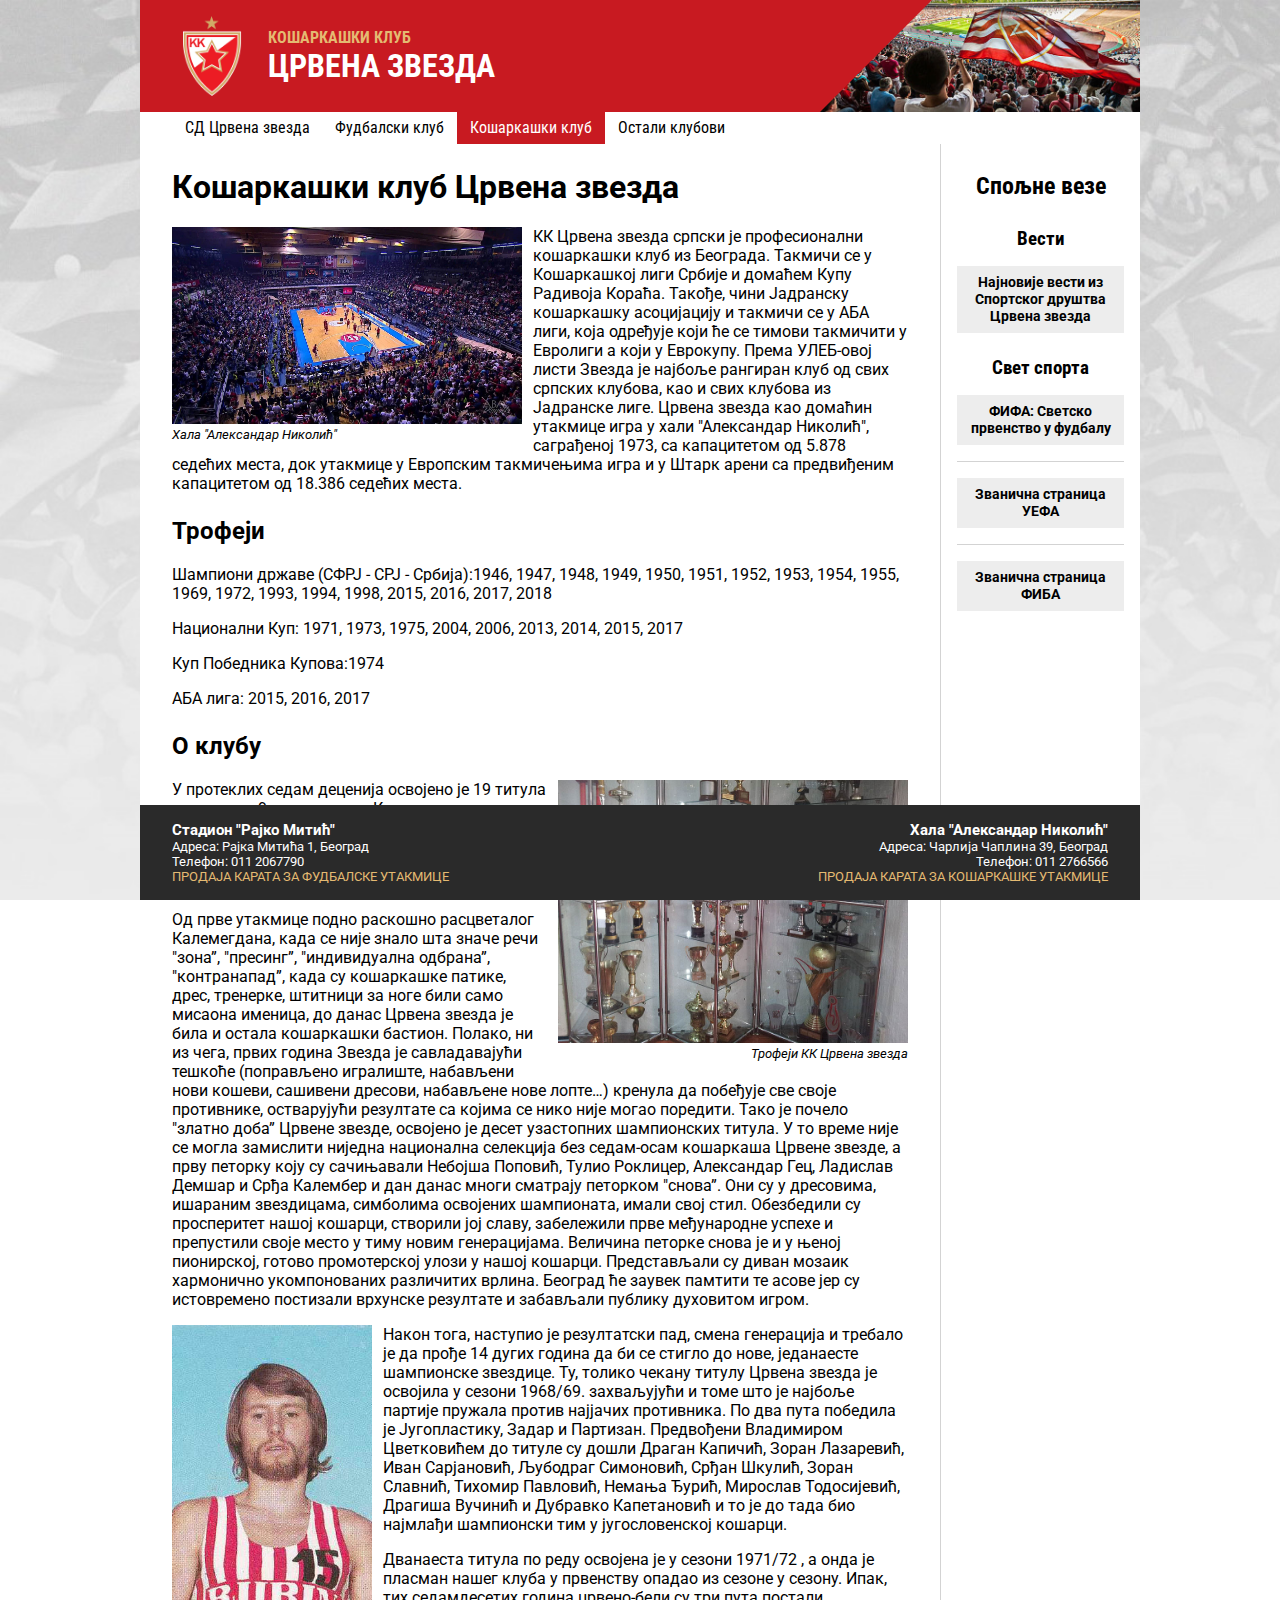
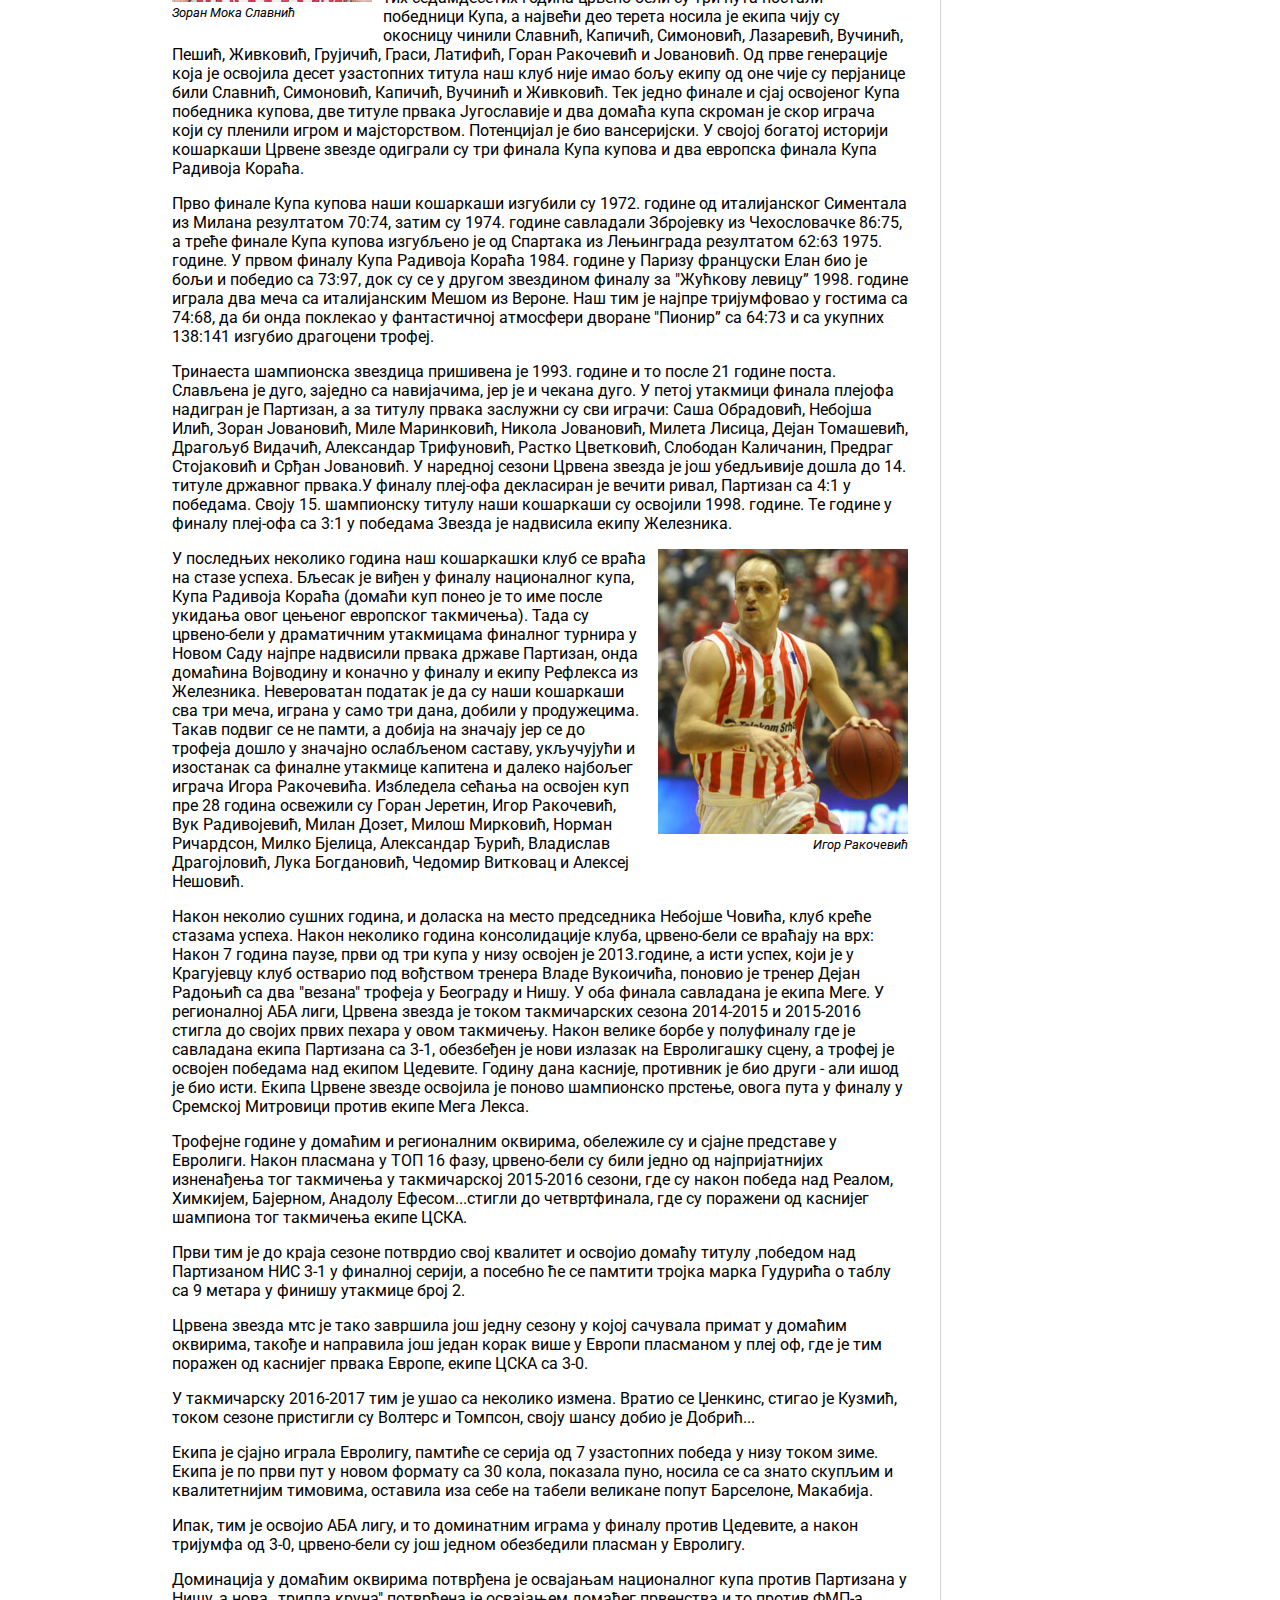
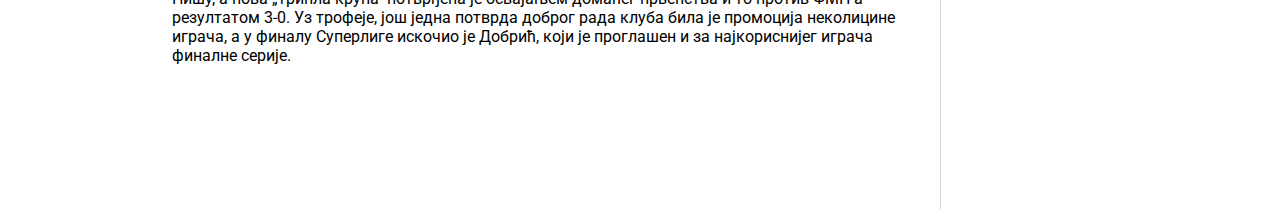
<file: kosarka.html>
<!DOCTYPE html>
<html lang="sr">
	<head>
		<title>Кошаркашки клуб Црвена звезда</title>
		<link rel="icon" type="image/x-icon" href="img/logo_sd_crvena_zvezda.png">
		<link rel="stylesheet" type="text/css" href="css/styles.css">
		<meta charset="utf-8">
		<meta name="viewport" content="width=device-width, initial-scale=1.0">
	</head>
	<body>

		<div class="wrapper">

			<!-- HEADER -->

			<header>
				<div class="logo">
					<img src="img/logo_kk_crvena_zvezda.png" alt="logo fudbalski klub crvena zvezda">
					<div>
						<p>КОШАРКАШКИ КЛУБ</p>
						<p class="big">ЦРВЕНА ЗВЕЗДА</p>
					</div>
				</div>
				<div class="container">
					<div class="mask"></div>
				</div>
				<div id="menuButton">
					<img src="img/menu.png">
				</div>
			</header>

			<!-- NAVIGACIJA -->

			<nav>
				<ul>
					<li><a href="index.html">СД Црвена звезда</a></li>
					<li><a href="fudbal.html">Фудбалски клуб</a></li>
					<li><a class="active">Кошаркашки клуб</a></li>
					<li class="subMenu">
						<a href="javascript:void(0)" class="subButton">Остали клубови</a>
						<ul class="options">
							<li><a href="https://sr.wikipedia.org/wiki/%D0%9E%D0%9A_%D0%A6%D1%80%D0%B2%D0%B5%D0%BD%D0%B0_%D0%B7%D0%B2%D0%B5%D0%B7%D0%B4%D0%B0">Одбојка</a></li>
							<li><a href="https://sr.wikipedia.org/wiki/%D0%96%D0%9E%D0%9A_%D0%A6%D1%80%D0%B2%D0%B5%D0%BD%D0%B0_%D0%B7%D0%B2%D0%B5%D0%B7%D0%B4%D0%B0">Одбојка (женска)</a></li>
							<li><a href="https://sr.wikipedia.org/wiki/%D0%A0%D0%9A_%D0%A6%D1%80%D0%B2%D0%B5%D0%BD%D0%B0_%D0%B7%D0%B2%D0%B5%D0%B7%D0%B4%D0%B0">Рукомет</a></li>
							<li><a href="https://sr.wikipedia.org/wiki/%D0%96%D0%A0%D0%9A_%D0%A6%D1%80%D0%B2%D0%B5%D0%BD%D0%B0_%D0%B7%D0%B2%D0%B5%D0%B7%D0%B4%D0%B0">Рукомет (женски)</a></li>
							<li><a href="https://sr.wikipedia.org/wiki/%D0%92%D0%9A_%D0%A6%D1%80%D0%B2%D0%B5%D0%BD%D0%B0_%D0%B7%D0%B2%D0%B5%D0%B7%D0%B4%D0%B0">Ватерполо</a></li>
							<li><a href="https://sr.wikipedia.org/wiki/%D0%96%D0%92%D0%9A_%D0%A6%D1%80%D0%B2%D0%B5%D0%BD%D0%B0_%D0%B7%D0%B2%D0%B5%D0%B7%D0%B4%D0%B0">Ватерполо (женски)</a></li>
							<li><a href="https://sr.wikipedia.org/wiki/%D0%90%D0%9A_%D0%A6%D1%80%D0%B2%D0%B5%D0%BD%D0%B0_%D0%B7%D0%B2%D0%B5%D0%B7%D0%B4%D0%B0">Атлетика</a></li>
							<li><a href="https://sr.wikipedia.org/wiki/%D0%A2%D0%9A_%D0%A6%D1%80%D0%B2%D0%B5%D0%BD%D0%B0_%D0%B7%D0%B2%D0%B5%D0%B7%D0%B4%D0%B0">Тенис</a></li>
							<li><a href="https://sr.wikipedia.org/wiki/%D0%92%D0%B5%D1%81%D0%BB%D0%B0%D1%87%D0%BA%D0%B8_%D0%BA%D0%BB%D1%83%D0%B1_%D0%A6%D1%80%D0%B2%D0%B5%D0%BD%D0%B0_%D0%B7%D0%B2%D0%B5%D0%B7%D0%B4%D0%B0">Веслање</a></li>
							<li><a href="https://sr.wikipedia.org/wiki/%D0%A1%D0%9A_%D0%A6%D1%80%D0%B2%D0%B5%D0%BD%D0%B0_%D0%B7%D0%B2%D0%B5%D0%B7%D0%B4%D0%B0">Стрељаштво</a></li>
							<li><a href="https://sr.wikipedia.org/wiki/%D0%9C%D0%9A_%D0%A6%D1%80%D0%B2%D0%B5%D0%BD%D0%B0_%D0%B7%D0%B2%D0%B5%D0%B7%D0%B4%D0%B0">Мачевање</a></li>
							<li><a href="https://sr.wikipedia.org/wiki/%D0%A8%D0%9A_%D0%A6%D1%80%D0%B2%D0%B5%D0%BD%D0%B0_%D0%B7%D0%B2%D0%B5%D0%B7%D0%B4%D0%B0">Шах</a></li>
							<li><a href="https://sr.wikipedia.org/wiki/%D0%8F%D0%9A_%D0%A6%D1%80%D0%B2%D0%B5%D0%BD%D0%B0_%D0%B7%D0%B2%D0%B5%D0%B7%D0%B4%D0%B0">Џудо</a></li>
							<li><a href="https://sr.wikipedia.org/wiki/%D0%91%D0%BE%D0%BA%D1%81%D0%B5%D1%80%D1%81%D0%BA%D0%B8_%D0%BA%D0%BB%D1%83%D0%B1_%D0%A6%D1%80%D0%B2%D0%B5%D0%BD%D0%B0_%D0%B7%D0%B2%D0%B5%D0%B7%D0%B4%D0%B0">Бокс</a></li>
							<li><a href="https://sr.wikipedia.org/wiki/%D0%A1%D0%A2%D0%9A_%D0%A6%D1%80%D0%B2%D0%B5%D0%BD%D0%B0_%D0%B7%D0%B2%D0%B5%D0%B7%D0%B4%D0%B0">Стони тенис</a></li>
							<li><a href="https://sr.wikipedia.org/wiki/%D0%A1%D0%9A%D0%A5%D0%9B_%D0%A6%D1%80%D0%B2%D0%B5%D0%BD%D0%B0_%D0%B7%D0%B2%D0%B5%D0%B7%D0%B4%D0%B0">Хокеј на леду</a></li>
						</ul>
					</li>
				</ul>
			</nav>

			<!-- GLAVNI SADRZAJ -->
			<main>
				<section>
					<article>
						<h1>Кошаркашки клуб Црвена звезда</h1>

						<p>
							<div class="image-content-left">
								<a href="img/pionir.jpg" target="_blank">
									<img src="img/pionir.jpg" alt="crvena zvezda hala pionir aleksandar nikolic" width="350">
								</a>
								<p><i>Хала "Александар Николић"</i></p>
							</div>
							КК Црвена звезда српски је професионални кошаркашки клуб из Београдa. Такмичи се у Кошаркашкој лиги Србије и домаћем Купу Радивоја Кораћа. Такође, чини Јадранску кошаркашку асоцијацију и такмичи се у АБА лиги, која одређује који ће се тимови такмичити у Евролиги а који у Еврокупу. Према УЛЕБ-овој листи Звезда је најбоље рангиран клуб од свих српских клубова, као и свих клубова из Јадранске лиге.

							Црвена звезда као домаћин утакмице игра у хали "Александар Николић", саграђеној 1973, са капацитетом од 5.878 седећих места, док утакмице у Европским такмичењима игра и у Штарк арени са предвиђеним капацитетом од 18.386 седећих места.
						</p>

						<h2>Трофеји</h2>

						<p>Шампиони државе (СФРЈ - СРЈ - Србија):1946, 1947, 1948, 1949, 1950, 1951, 1952, 1953, 1954, 1955, 1969, 1972, 1993, 1994, 1998, 2015, 2016, 2017, 2018
						</p>
						<p>Национални Куп: 1971, 1973, 1975, 2004, 2006, 2013, 2014, 2015, 2017</p>
						<p>Куп Победника Купова:1974</p>
						<p>АБА лига: 2015, 2016, 2017</p>
					</article>

					<article>
						<h2>О клубу</h2>

						<p>
							<div class="image-content-right">
								<a href="img/kk_zvezda_trofeji.jpg" target="_blank">
									<img src="img/kk_zvezda_trofeji.jpg" alt="crvena zvezda kosarka trofeji" width="350">
								</a>
								<p><i>Трофеји КК Црвена звезда</i></p>
							</div>
							У протеклих седам деценија освојено је 19 титула шампиона, 9 националних Купова, три регионалне АБА лиге, и Куп европских победника купова, док су бројни црвено-бели асови освајали олимпијске медаље, као и медаље на светским и европским првенствима.
						</p>

						<p>Од прве утакмице подно раскошно расцветалог Калемегдана, када се није знало шта значе речи "зона”, "пресинг”, "индивидуална одбрана”, "контранапад”, када су кошаркашке патике, дрес, тренерке, штитници за ноге били само мисаона именица, до данас Црвена звезда је била и остала кошаркашки бастион. Полако, ни из чега, првих година Звезда је савладавајући тешкоће (поправљено игралиште, набављени нови кошеви, сашивени дресови, набављене нове лопте…) кренула да побеђује све своје противнике, остварујући резултате са којима се нико није могао поредити. Тако је почело "златно доба” Црвене звезде, освојено је десет узастопних шампионских титула. У то време није се могла замислити ниједна национална селекција без седам-осам кошаркаша Црвене звезде, а прву петорку коју су сачињавали Небојша Поповић, Тулио Роклицер, Александар Гец, Ладислав Демшар и Срђа Калембер и дан данас многи сматрају петорком "снова”. Они су у дресовима, ишараним звездицама, симболима освојених шампионата, имали свој стил. Обезбедили су просперитет нашој кошарци, створили јој славу, забележили прве међународне успехе и препустили своје место у тиму новим генерацијама. Величина петорке снова је и у њеној пионирској, готово промотерској улози у нашој кошарци. Представљали су диван мозаик хармонично укомпонованих различитих врлина. Београд ће заувек памтити те асове јер су истовремено постизали врхунске резултате и забављали публику духовитом игром.</p>

						<p>
							<div class="image-content-left">
								<a href="img/moka_slavnic.jpg" target="_blank">
									<img src="img/moka_slavnic.jpg" alt="Zoran Moka Slavnic" width="200">
								</a>
								<p><i>Зоран Мока Славнић</i></p>
							</div>
							Након тога, наступио је резултатски пад, смена генерација и требало је да прође 14 дугих година да би се стигло до нове, једанаесте шампионске звездице. Ту, толико чекану титулу Црвена звезда је освојила у сезони 1968/69. захваљујући и томе што је најбоље партије пружала против најјачих противника. По два пута победила је Југопластику, Задар и Партизан. Предвођени Владимиром Цветковићем до титуле су дошли Драган Капичић, Зоран Лазаревић, Иван Сарјановић, Љубодраг Симоновић, Срђан Шкулић, Зоран Славнић, Тихомир Павловић, Немања Ђурић, Мирослав Тодосијевић, Драгиша Вучинић и Дубравко Капетановић и то је до тада био најмлађи шампионски тим у југословенској кошарци.
						</p>

						<p>Дванаеста титула по реду освојена је у сезони 1971/72 , а онда је пласман нашег клуба у првенству опадао из сезоне у сезону. Ипак, тих седамдесетих година црвено-бели су три пута постали победници Купа, а највећи део терета носила је екипа чију су окосницу чинили Славнић, Капичић, Симоновић, Лазаревић, Вучинић, Пешић, Живковић, Грујичић, Граси, Латифић, Горан Ракочевић и Јовановић. Од прве генерације која је освојила десет узастопних титула наш клуб није имао бољу екипу од оне чије су перјанице били Славнић, Симоновић, Капичић, Вучинић и Живковић. Тек једно финале и сјај освојеног Купа победника купова, две титуле првака Југославије и два домаћа купа скроман је скор играча који су пленили игром и мајсторством. Потенцијал је био вансеријски. У својој богатој историји кошаркаши Црвене звезде одиграли су три финала Купа купова и два европска финала Купа Радивоја Кораћа.</p>

						<p>Прво финале Купа купова наши кошаркаши изгубили су 1972. године од италијанског Симентала из Милана резултатом 70:74, затим су 1974. године савладали Збројевку из Чехословачке 86:75, а треће финале Купа купова изгубљено је од Спартака из Лењинграда резултатом 62:63 1975. године. У првом финалу Купа Радивоја Кораћа 1984. године у Паризу француски Елан био је бољи и победио са 73:97, док су се у другом звездином финалу за "Жућкову левицу” 1998. године играла два меча са италијанским Мешом из Вероне. Наш тим је најпре тријумфовао у гостима са 74:68, да би онда поклекао у фантастичној атмосфери дворане "Пионир” са 64:73 и са укупних 138:141 изгубио драгоцени трофеј.</p>

						<p>Тринаеста шампионска звездица пришивена је 1993. године и то после 21 године поста. Слављена је дуго, заједно са навијачима, јер је и чекана дуго. У петој утакмици финала плејофа надигран је Партизан, а за титулу првака заслужни су сви играчи: Саша Обрадовић, Небојша Илић, Зоран Јовановић, Миле Маринковић, Никола Јовановић, Милета Лисица, Дејан Томашевић, Драгољуб Видачић, Александар Трифуновић, Растко Цветковић, Слободан Каличанин, Предраг Стојаковић и Срђан Јовановић. У наредној сезони Црвена звезда је још убедљивије дошла до 14. титуле државног првака.У финалу плеј-офа декласиран је вечити ривал, Партизан са 4:1 у победама. Своју 15. шампионску титулу наши кошаркаши су освојили 1998. године. Те године у финалу плеј-офа са 3:1 у победама Звезда је надвисила екипу Железника.</p>

						<p>
							<div class="image-content-right">
								<a href="img/igor_rakocevic.jpg" target="_blank">
									<img src="img/igor_rakocevic.jpg" alt="Igor Rakocevic" width="250">
								</a>
								<p><i>Игор Ракочевић</i></p>
							</div>
							У последњих неколико година наш кошаркашки клуб се враћа на стазе успеха. Бљесак је виђен у финалу националног купа, Купа Радивоја Кораћа (домаћи куп понео је то име после укидања овог цењеног европског такмичења). Тада су црвено-бели у драматичним утакмицама финалног турнира у Новом Саду најпре надвисили првака државе Партизан, онда домаћина Војводину и коначно у финалу и екипу Рефлекса из Железника. Невероватан податак је да су наши кошаркаши сва три меча, играна у само три дана, добили у продужецима. Такав подвиг се не памти, а добија на значају јер се до трофеја дошло у значајно ослабљеном саставу, укључујући и изостанак са финалне утакмице капитена и далеко најбољег играча Игора Ракочевића. Избледела сећања на освојен куп пре 28 година освежили су Горан Јеретин, Игор Ракочевић, Вук Радивојевић, Милан Дозет, Милош Мирковић, Норман Ричардсон, Милко Бјелица, Александар Ђурић, Владислав Драгојловић, Лука Богдановић, Чедомир Витковац и Алексеј Нешовић.
						</p>

						<p>Након неколио сушних година, и доласка на место председника Небојше Човића, клуб креће стазама успеха. Након неколико година консолидације клуба, црвено-бели се враћају на врх: Након 7 година паузе, први од три купа у низу освојен је 2013.године, а исти успех, који је у Крагујевцу клуб остварио под вођством тренера Владе Вукоичића, поновио је тренер Дејан Радоњић са два "везана" трофеја у Београду и Нишу. У оба финала савладана је екипа Меге. У регионалној АБА лиги, Црвена звезда је током такмичарских сезона 2014-2015 и 2015-2016 стигла до својих првих пехара у овом такмичењу. Након велике борбе у полуфиналу где је савладана екипа Партизана са 3-1, обезбеђен је нови излазак на Евролигашку сцену, а трофеј је освојен победама над екипом Цедевите. Годину дана касније, противник је био други - али ишод је био исти. Екипа Црвене звезде освојила је поново шампионско прстење, овога пута у финалу у Сремској Митровици против екипе Мега Лекса.</p>

						<p>Трофејне године у домаћим и регионалним оквирима, обележиле су и сјајне представе у Евролиги. Након пласмана у ТОП 16 фазу, црвено-бели су били једно од најпријатнијих изненађења тог такмичења у такмичарској 2015-2016 сезони, где су након победа над Реалом, Химкијем, Бајерном, Анадолу Ефесом...стигли до четвртфинала, где су поражени од каснијег шампиона тог такмичења екипе ЦСКА.</p>

						<p>Први тим је до краја сезоне потврдио свој квалитет и освојио домаћу титулу ,победом над Партизаном НИС 3-1 у финалној серији, а посебно ће се памтити тројка марка Гудурића о таблу са 9 метара у финишу утакмице број 2.</p>

						<p>Црвена звезда мтс је тако завршила још једну сезону у којој сачувала примат у домаћим оквирима, такође и направила још један корак више у Европи пласманом у плеј оф, где је тим поражен од каснијег првака Европе, екипе ЦСКА са 3-0.</p>

						<p>У такмичарску 2016-2017 тим је ушао са неколико измена. Вратио се Џенкинс, стигао је Кузмић, током сезоне пристигли су Волтерс и Томпсон, своју шансу добио је Добрић...</p>

						<p>Екипа је сјајно играла Евролигу, памтиће се серија од 7 узастопних победа у низу током зиме. Екипа је по први пут у новом формату са 30 кола, показала пуно, носила се са знато скупљим и квалитетнијим тимовима, оставила иза себе на табели великане попут Барселоне, Макабија.</p>

						<p>Ипак, тим је освојио АБА лигу, и то доминатним играма у финалу против Цедевите, а након тријумфа од 3-0, црвено-бели су још једном обезбедили пласман у Евролигу.</p>

						<p>Доминација у домаћим оквирима потврђена је освајањам националног купа против Партизана у Нишу, а нова „трипла круна" потврђена је освајањем домаћег првенства и то против ФМП-а резултатом 3-0. Уз трофеје, још једна потврда доброг рада клуба била је промоција неколицине играча, а у финалу Суперлиге искочио је Добрић, који је проглашен и за најкориснијег играча финалне серије.</p>
					</article>
				</section>


				<!-- BOCNI SADRZAJ -->

				<aside>
					<h2>Спољне везе</h2>
					<h3>Вести</h3>
					<p><a href="http://hotsport.rs/kljucna-rec/crvena-zvezda/">Најновије вести из Спортског друштва Црвена звезда</a></p>				
					<h3>Свет спорта</h3>
					<p><a href="https://www.fifa.com/worldcup/">ФИФА: Светско првенство у фудбалу</a></p><hr>
					<p><a href="https://www.uefa.com/">Званична страница УЕФА</a></p><hr>
					<p><a href="http://www.fiba.basketball/">Званична страница ФИБА</a></p>
				</aside>
			</main>
			<!-- FOOTER -->

			<footer>
				<div>
					<h3>Стадион "Рајко Митић"</h3>
					<p>Адреса: Рајка Митића 1, Београд</p>
					<p>Телефон: 011 2067790</p>
					<p><a href="http://www.iticket.rs/">ПРОДАЈА КАРАТА ЗА ФУДБАЛСКЕ УТАКМИЦЕ</a></p>
				</div>
				<div class="right">
					<h3>Хала "Александар Николић"</h3>
					<p>Адреса: Чарлија Чаплина 39, Београд</p>
					<p>Телефон: 011 2766566</p>
					<p><a href="http://www.eventim.rs/rs/ulaznice/kk-crvena-zvezda-telekom-hala-pionir-beograd-335219/event.html">ПРОДАЈА КАРАТА ЗА КОШАРКАШКЕ УТАКМИЦЕ</a></p>
				</div>
			</footer>

		</div>
		<script src="js/script.js"></script>
	</body>
</html>
</file>
<file: css/styles.css>
/*DEFINISANJE EKSTERNOG FONTA*/

@import url('https://fonts.googleapis.com/css?family=Roboto+Condensed:300,400,700|Roboto:300,400,700');

body {
	padding: 0;
	margin: 0;
	background-image: url("../img/thumbnail_crvena-zvezda-fans-desktop-background.jpg");
	background-size: cover;
	background-repeat: no-repeat;
	background-attachment: fixed;
	font-family: "Roboto", sans-serif;
}
.wrapper {
	max-width: 1000px;
	margin: 0 auto;
	background-color: white;
}
h1, h2, h3, h4, h5, h6 {
	margin-top: 1.5rem;
}

@media only screen and (max-width: 800px) {
	.wrapper {
		width: 100%;
	}
}

/*HEADER*/

header {
	display: flex;
	align-items: center;
	justify-content: space-between;
	font-family: "Roboto Condensed", sans-serif;
	font-weight: 300;
	position: fixed;
	height: 7rem;
	width: 1000px;
	background-color: #c81a21;
	padding: .7rem 0 .7rem 2rem;
	box-sizing: border-box;
	color: white;
	z-index: 1; /*ako se stranica suzava po visini do mere da dodje footer do headera, header treba da bude iznad*/
}
header .logo {
	height: 5rem;
	display: flex;
	align-items: center;
}
header .logo img {
	height: auto;
	width: 5rem;
	margin-right: 1rem;
}
header div p {
	margin: 0;
	font-weight: bold;
	color: #e4ba72;
}
header div.container {
	float: right;
	height: 7rem;
	width: 20rem;
	overflow: hidden;
	background-image: url("../img/marakana_zastava.jpg");
	background-repeat: no-repeat;
	background-size: cover;
	background-position: right;
}
header .mask {
	width: 0;
	height: 0;
	border-top: 7rem solid #c81a21;
	border-right: 7rem solid transparent;
}
header .big {
	font-size: 2rem;
	color: white;
}
#menuButton {
	display: none;
}

@media only screen and (max-width: 800px) {
	header {
		width: 100%;
	}
	header div.container {
		display: none;
	}
}

@media only screen and (max-width: 600px) {
	header {
		height: 4rem;
		padding: 1rem;
	}
	header .logo img {
		margin: 0;
		width: 3rem;
	}
	header div.logo > div {
		display: none;
	}
	header #menuButton {
		display: flex;
		align-items: center;
	}
	header #menuButton img {
		margin: 0;
		width: 2rem;
	}
}

/*NAVIGACIJA*/

nav {
	clear: both;
	font-family: "Roboto Condensed", sans-serif;
	position: fixed;
	top: 7rem; /*visina headera*/
	width: 1000px;
	padding-left: 2rem;
	box-sizing: border-box;
	z-index: 1; /*u slucaju ekrana niske rezolucije, ako opcije predju preko ravni footera, prikazi opcije u prvom planu*/
	background-color: white;
}
nav ul {
	margin: 0;
	padding: 0;
	list-style-type: none;
}
nav li {
	float: left;
}
nav a {
	display: inline-block;
	box-sizing: border-box;
	padding: .4rem .8rem;
	text-decoration: none;
	color: black;
}
nav a:hover,
nav .subMenu:hover .subButton {
	background-color: #960b0e;
	color: white;
}
nav a.active,
nav a.active:hover {
	display: inline-block;
	box-sizing: border-box;
	background-color: #c81a21;
	color: white;
}
nav .subMenu {
	position: relative;
	display: inline-block;
}
nav .subMenu li {
	white-space: nowrap; /*ne dozvoljava dugackim recima da budu u dva reda u meniju*/
	width: 100%;
	box-sizing: border-box;
	border-top: 1px solid white;
	color: white;
}
nav .options {
	display: none;
	position: absolute;
	background-color: dimgrey;
}
nav .options a {
	display: block;
	width: auto;
	color: white;
}
nav .options a:hover {
	background-color: #2a2a2a;
	color: white;
}
nav .subMenu:hover .options {
	display: block;
}

@media only screen and (max-width: 800px) {
	nav {
		display: flex;
		width: 100%;
		padding-left: 0;
		justify-content: center;
		font-size: .9rem;
	}
}

@media only screen and (max-width: 600px) {
	nav {
		display: none;
		top: 4rem;
		text-align: center;
	}
	nav ul {
		display: flex;
		flex-direction: column;
		width: 100%;
	}
	nav li {
		float: none;
		text-align: center;
		border-bottom: 1px solid #c81a21;
	}
	nav .subMenu li {
		border-bottom: none;
	}
	nav a {
		width: 100%;
	}
	nav .options {
		height: 7rem;
		overflow-y: scroll;
	}
}

/*GLAVNI*/

main {
	display: flex;
	height: 100%;
}

@media only screen and (max-width: 800px) {
	main {
		flex-direction: column;
	}
}

/*SADRZAJ*/

section {
	flex: 1 1 100%;
	box-sizing: border-box;
	padding: 0 2rem 2rem 2rem;
	margin: 9rem 0 6rem 0; /*gornja margina = visina headera + visina navigacije, donja margina = visina footera*/
	background-color: white;
}
section h1 {
	font-size: 2em;
}
section .image-content-left {
	float: left;
	margin: 0 .7rem 0 0;
	font-size: .8rem;
}
section .image-content-right {
	float: right;
	margin: 0 0 0 .7rem;
	font-size: .8rem;
	text-align: right;
}
section .image-content-left p,
section .image-content-right p {
	margin: 0 0 .5rem 0;
}
section img {
	max-width: 100%;
	height: auto;
}
section img:hover {
	opacity: .7;
}

@media only screen and (max-width: 800px) {
	section {
		margin-bottom: 0;
	}
}

@media only screen and (max-width: 600px) {
	section {
		padding: 0 1rem 1rem 1rem;
		margin: 3rem 0 0 0;
	}
	section .image-content-left {
		float: none;
		margin: 0 0 .7rem 0;
		font-size: .8rem;
	}
	section .image-content-right {
		float: none;
		margin: 0 0 .7rem 0;
		font-size: .8rem;
		text-align: right;
	}
	section .image-content-left p,
	section .image-content-right p {
		margin: 0;
		text-align: center;
	}
	section img {
		width: 100%;
	}
	section h1 {
		font-size: 1.5rem;
	}
	section h2 {
		font-size: 1.2rem;
	}
}

/*BOCNI PODACI*/

aside {
	flex: 0 0 200px;
	display: inline-block;
	box-sizing: border-box;
	padding: 0 1rem 1rem 1rem;
	text-align: center;
	border-left: 1px solid lightgrey;
	/*float: right;*/
	margin-top: 9rem;
	/*position: fixed;*/ /*naredne komande se ukljucuju ako treba da bude fiksiran sadrzaj, izbaciti float i margin-top komande u tom slucaju*/
	/*overflow: hidden;*/ /*ako bi sadrzaj previse rastegao sidebar, sakrij sadrzaj da ne prelazi preko footera*/
	/*top: 9rem;*/ /*visina headera + visina navigacije*/
	/*bottom: 7rem;*/ /*visina footera*/
	
}
aside h2 {
	font-family: "Roboto Condensed", sans-serif;
	margin: 1.75rem 0 1.75rem 0;
}
aside h3 {
	font-family: "Roboto Condensed", sans-serif;
	margin-bottom: 0;
}
aside a {
	display: inline-block;
	text-decoration: none;
	color: black;
	font-weight: bold;
	font-size: .9rem;
	padding: .5rem 0;
	background-color: #EDEDED;
}
aside a:hover {
	background-color: #960b0e;
  color: white;
}
aside hr {
	display: block;
	border: 0;
	border-top: 1px solid lightgrey;
}

@media only screen and (max-width: 800px) {
	aside {
		width: 100%;
		margin-top: 0;
		margin-bottom: 7rem;
	}
	aside hr {
		display: none;
	}
	aside a {
		padding: .5rem;
	}
}

@media only screen and (max-width: 600px) {
	aside {
		margin-bottom: 1rem;
	}
}

/*FOOTER*/

footer {
	clear: both;
	position: fixed;
	bottom: 0;
	background-color: #2a2a2a;
	width: 1000px;
	color: white;
	font-size: .8rem;
}
footer div {
	padding: 1rem 2rem;
	display: inline-block;
}
footer .right {
	float: right;
	text-align: right;
}
footer div p {
	margin: 0;
	padding: 0;
}
footer h3 {
	margin: 0;
}
footer a {
	margin: 0;
	text-decoration: none;
	color: #e4ba72;
}
footer a:hover {
	color: #886F44;
}

@media only screen and (max-width: 800px) {
	footer {
		width: 100%;
		font-size: .65rem;
	}
}

@media only screen and (max-width: 600px) {
	footer {
		position: static;
		display: flex;
		flex-direction: column;
		text-align: center;
		width: 100%;
		font-size: .65rem;
	}
	footer div {
		padding: .5rem 0;
	}
	footer .right {
		float: none;
		text-align: center;
		padding: 0 0 1rem 0;
	}
	footer a {
		font-size: .75rem;
	}
}
</file>
